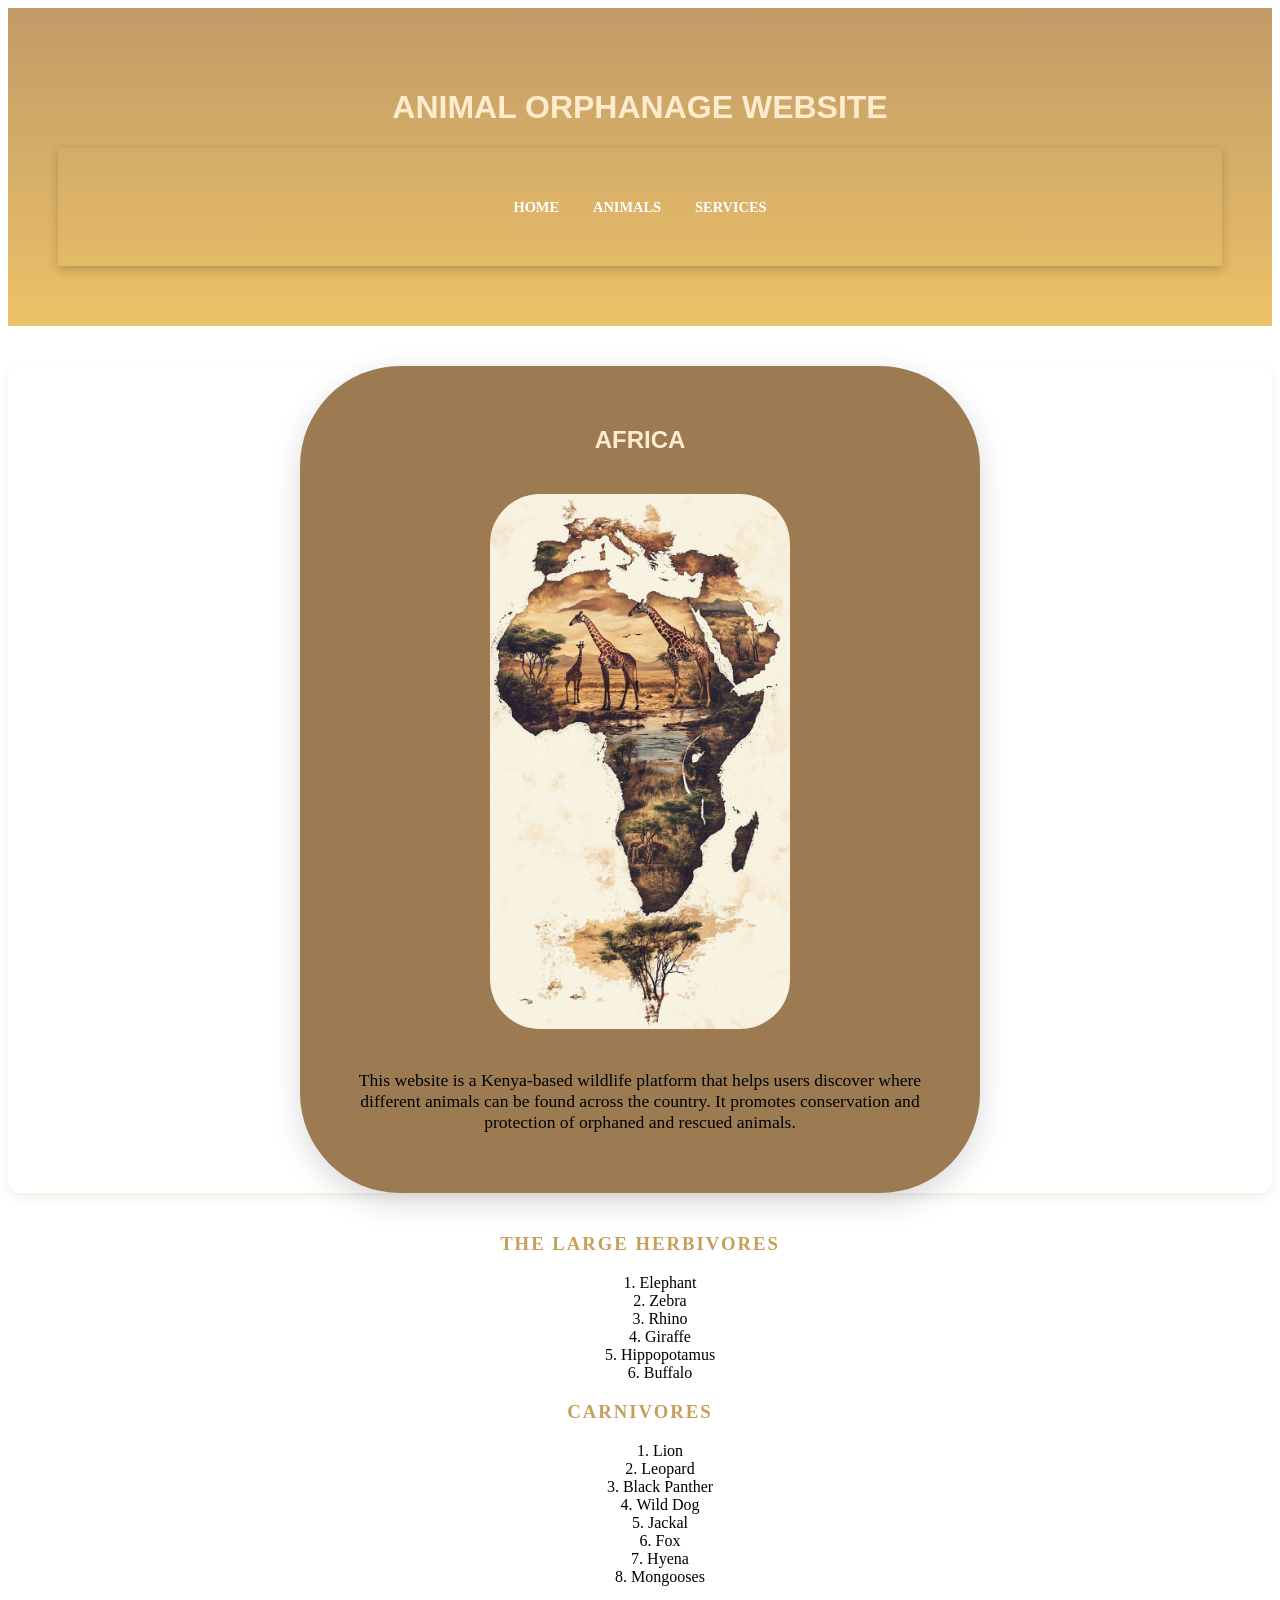
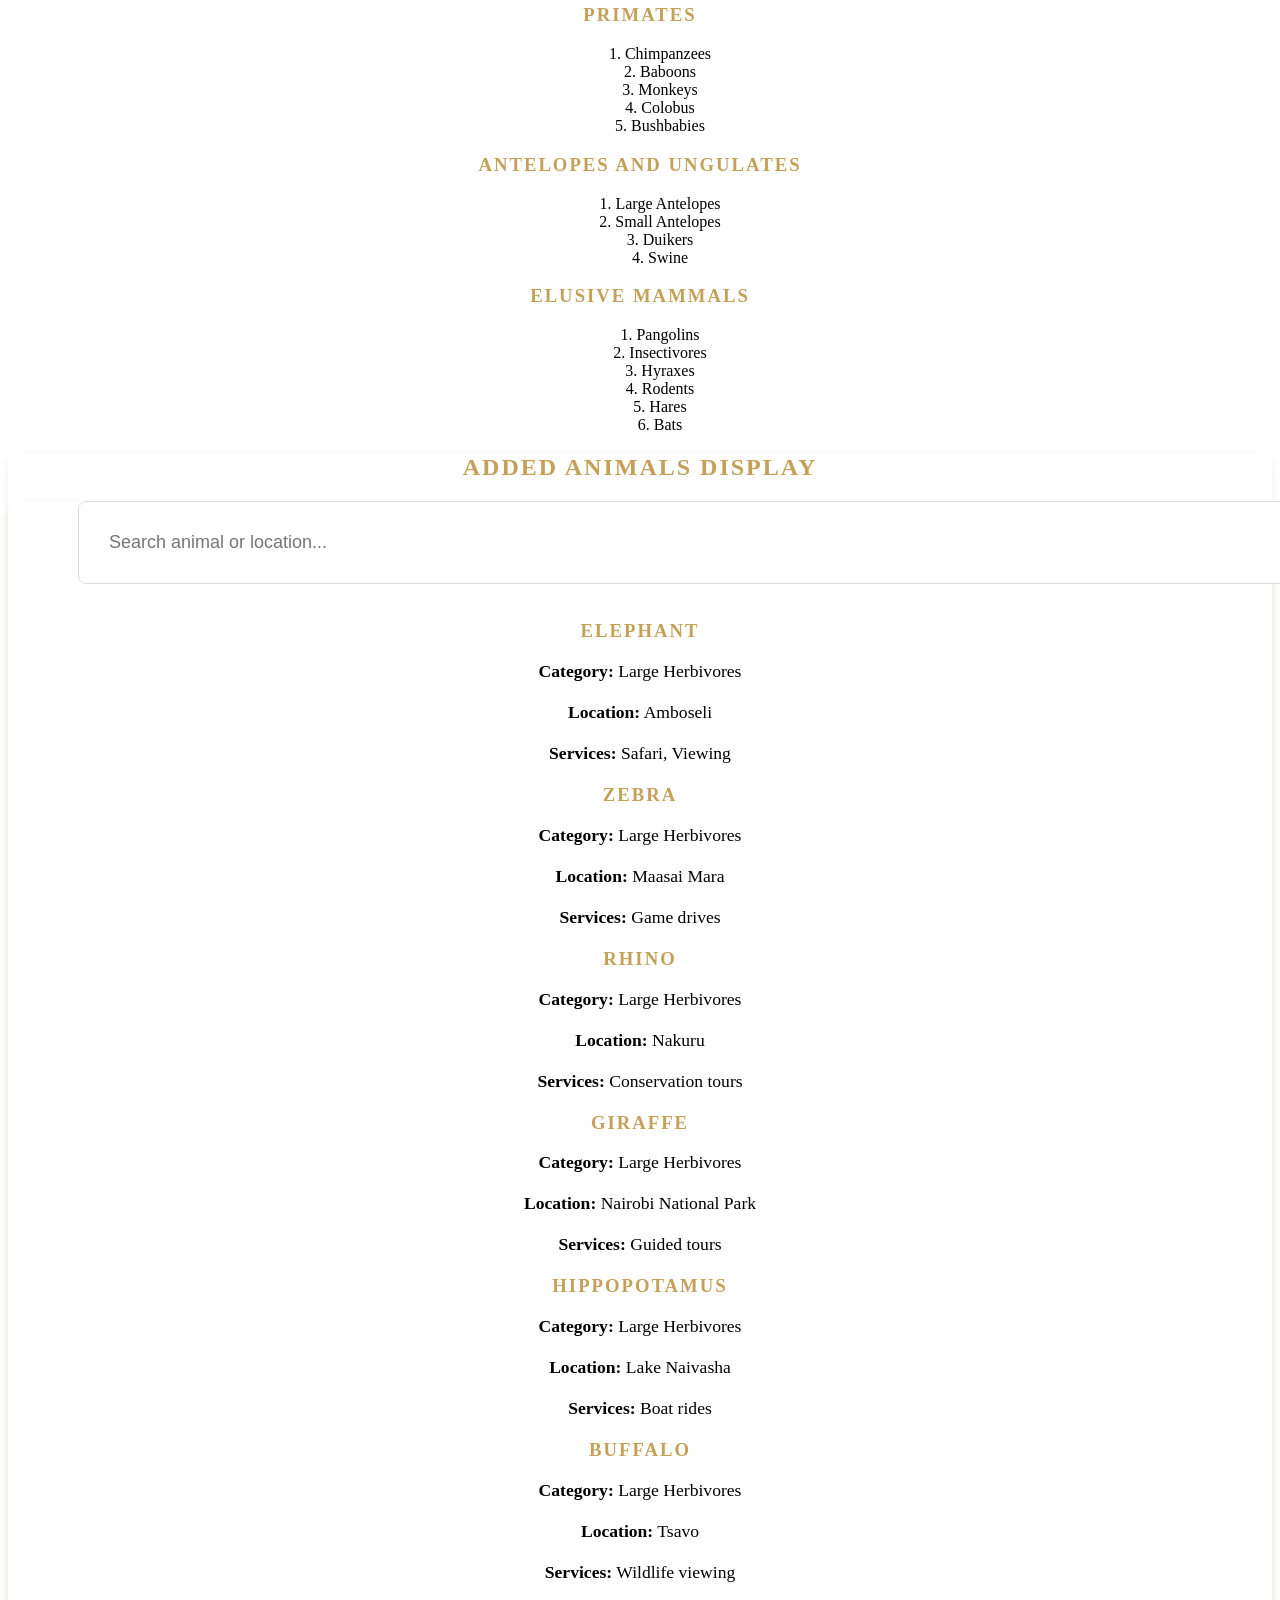
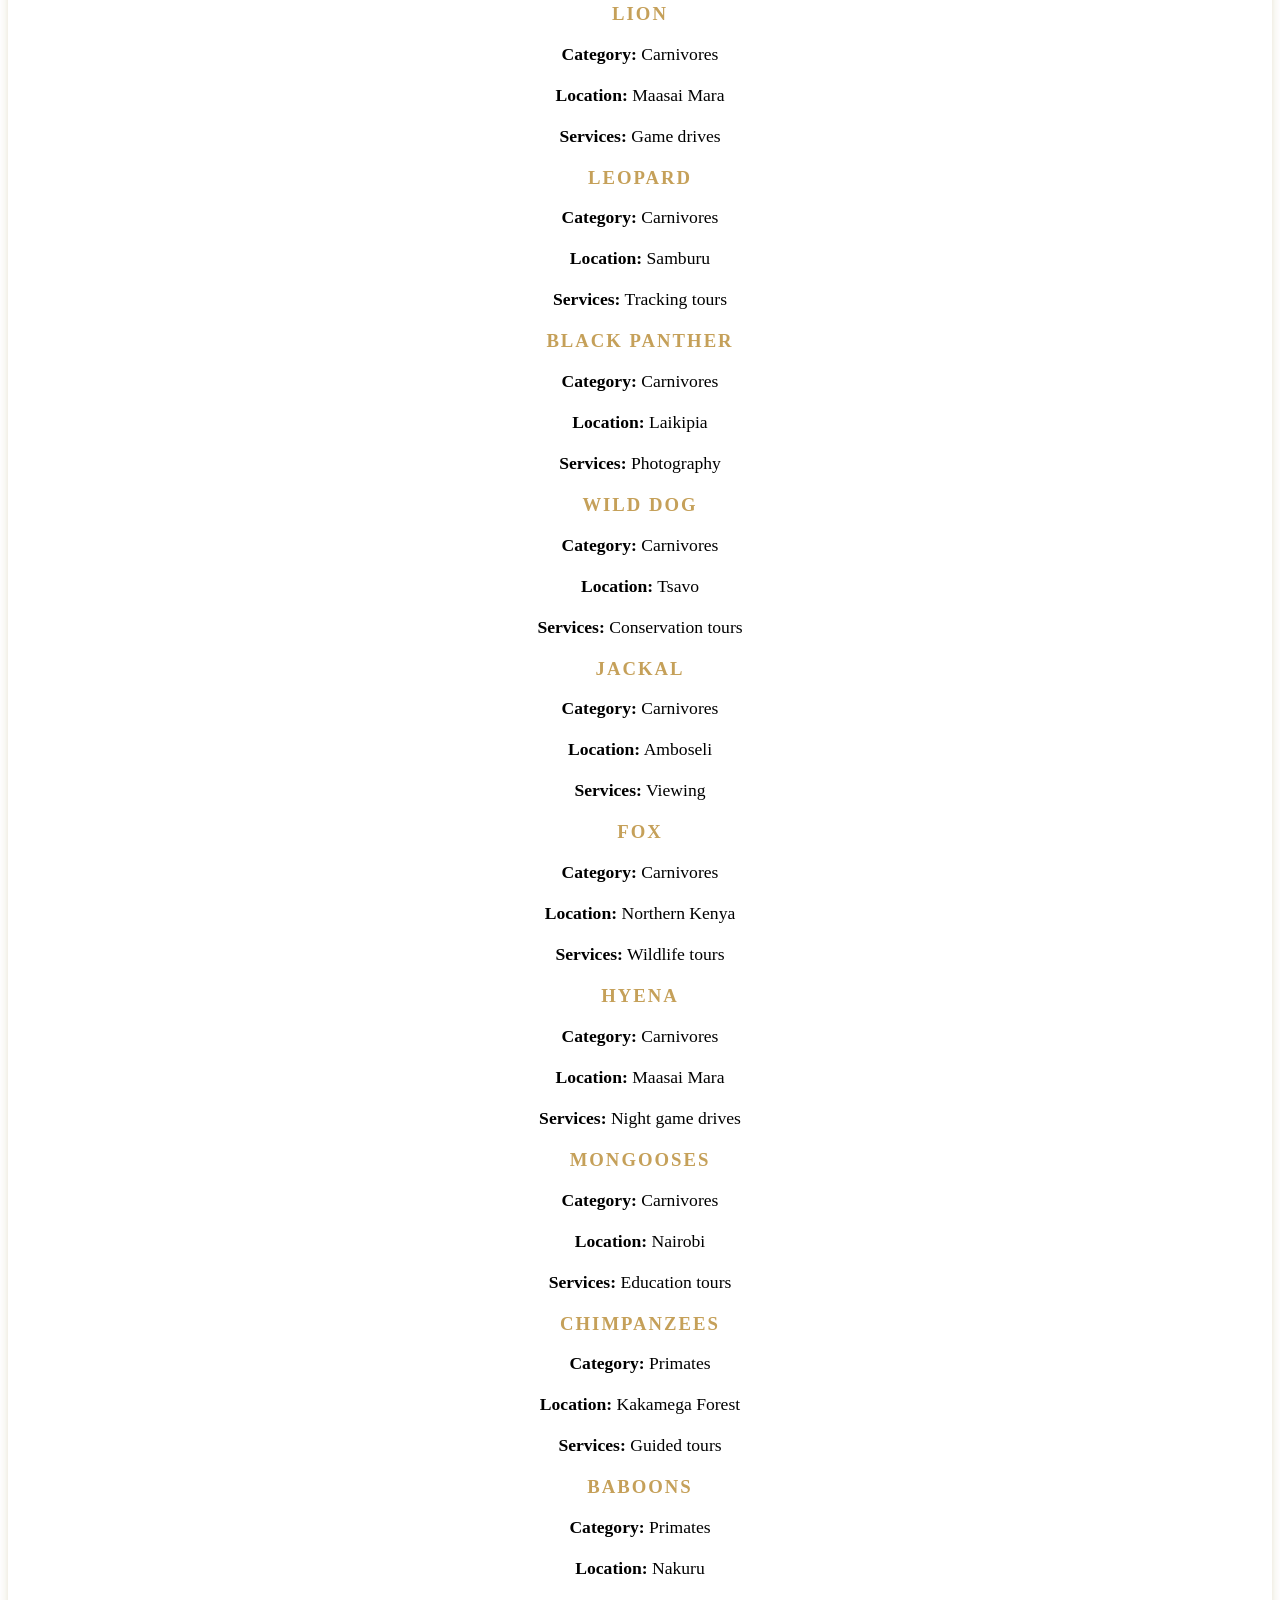
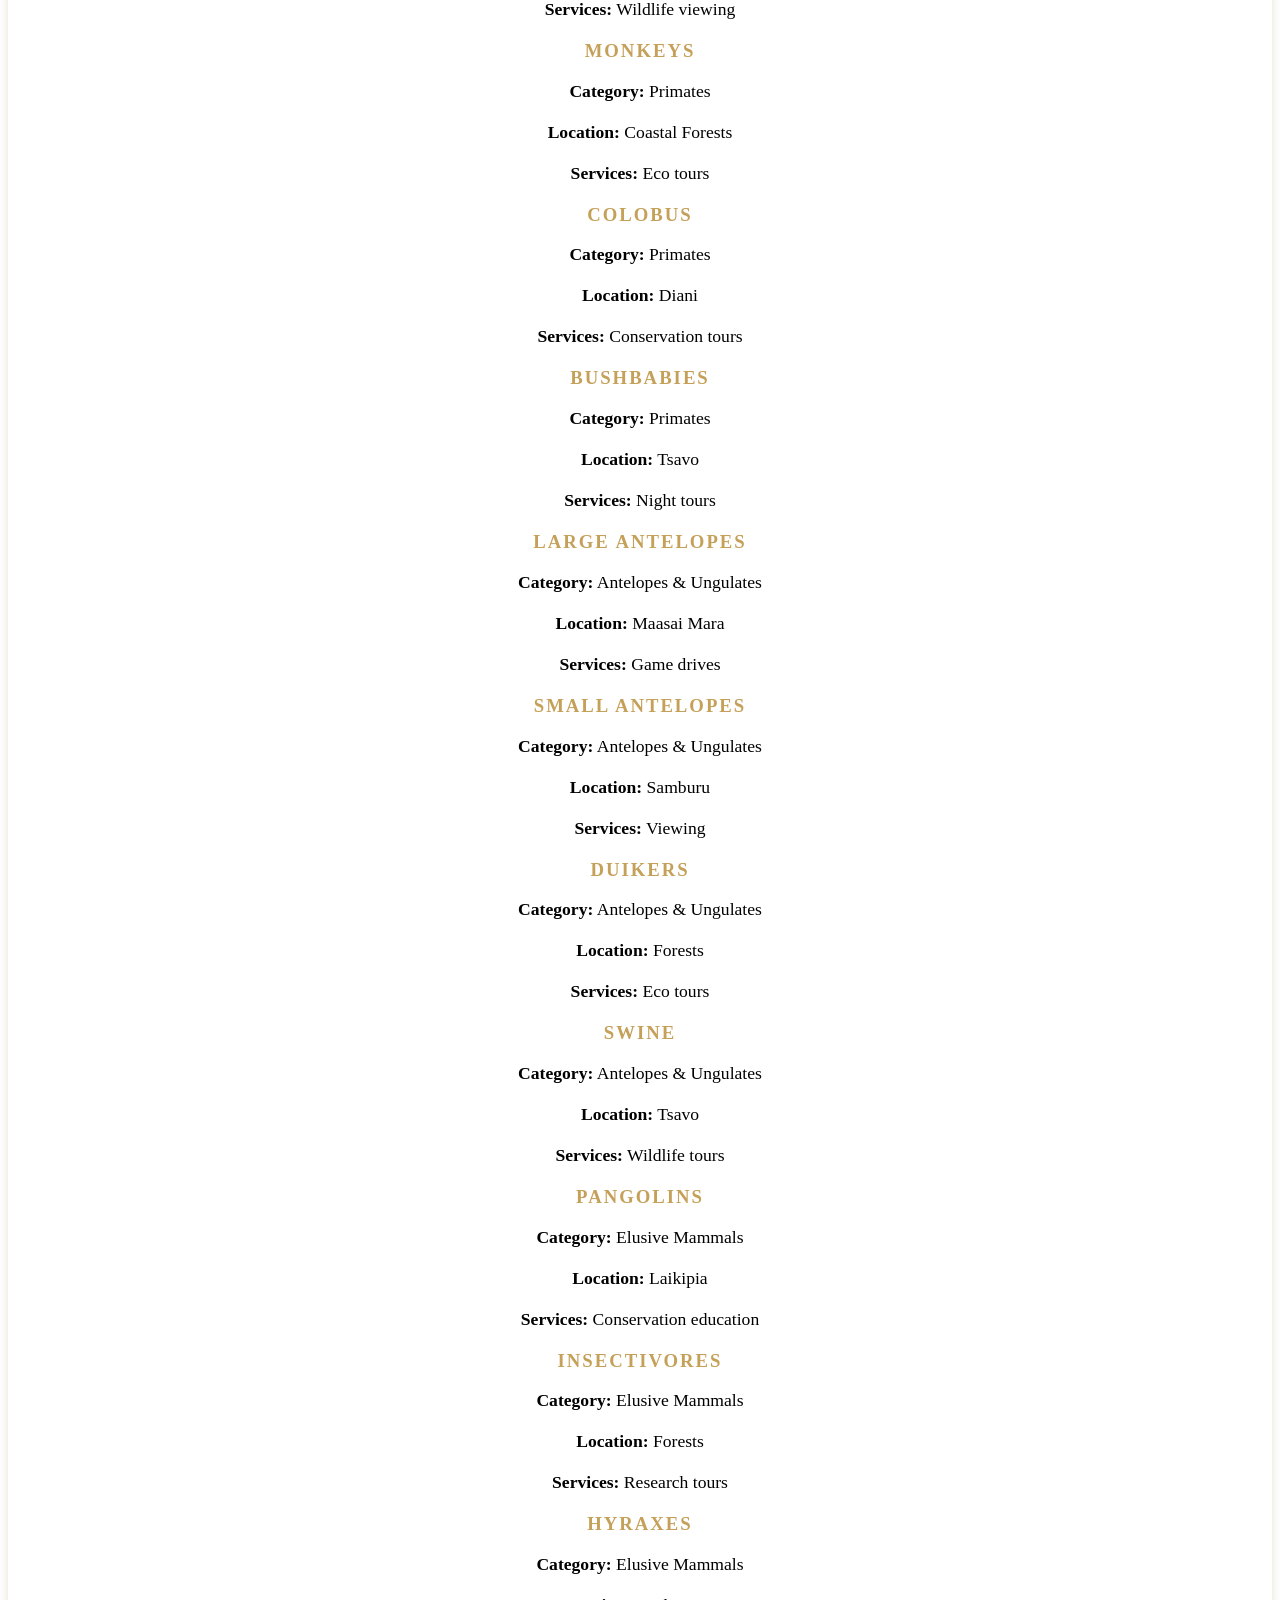
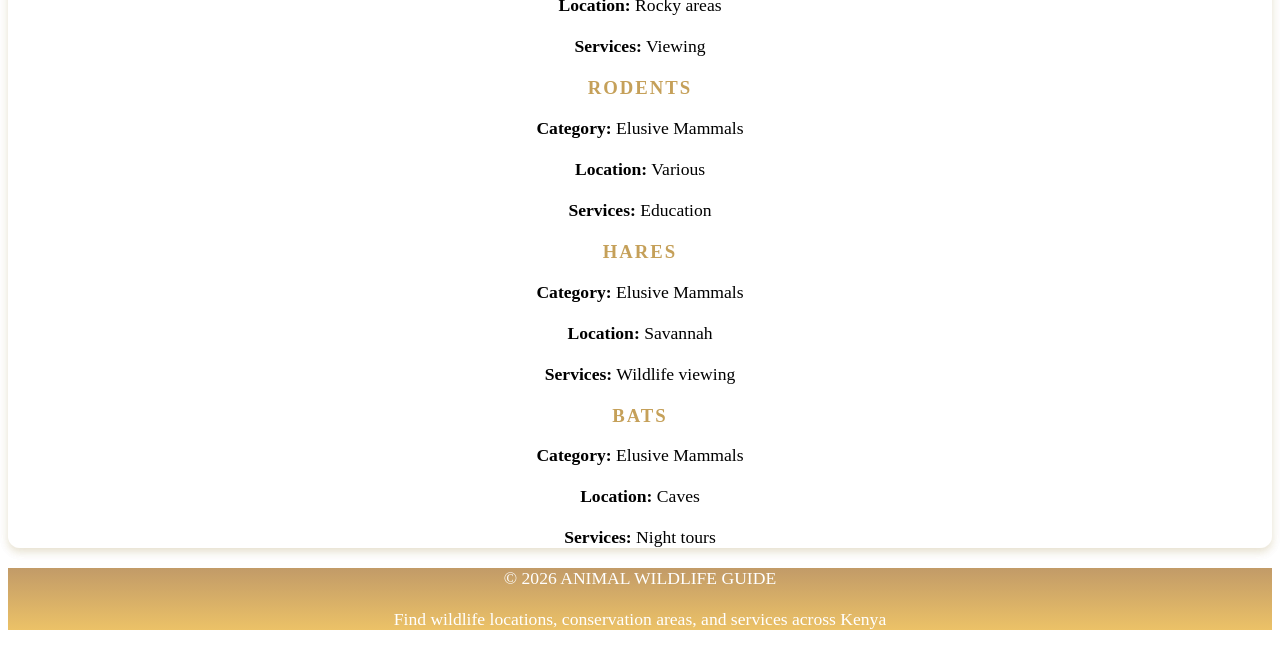
<file: index.html>
<!DOCTYPE html>
<html lang="en">

<head>
    <meta charset="UTF-8">
    <meta name="viewport" content="width=device-width, initial-scale=1.0">
    <title>ANIMAL WILDLIFE GUIDE</title>
    <link rel="stylesheet" href="./style.css" />
</head>

<body>
    <header>
        <h1>ANIMAL ORPHANAGE WEBSITE</h1>
        <nav class="nav">
            <a href="./index.html">HOME</a>
            <a href="./about.html">ANIMALS</a>
            <a href="./services.html">SERVICES</a>
        </nav>
    </header>

    <main>
        <section>
            <div class="box1">
                <h1>AFRICA</h1>
                <img class="box1-img" src="./profile2.jpg" alt="Wildlife image">

                <p>
                    This website is a Kenya-based wildlife platform that helps users discover where
                    different animals can be found across the country. It promotes conservation and
                    protection of orphaned and rescued animals.
                </p>
            </div>
        </section>

        <h3>THE LARGE HERBIVORES</h3>
        <ol class="ul">
            <li>Elephant</li>
            <li>Zebra</li>
            <li>Rhino</li>
            <li>Giraffe</li>
            <li>Hippopotamus</li>
            <li>Buffalo</li>
        </ol>

        <h3>CARNIVORES</h3>
        <ol class="ul">
            <li>Lion</li>
            <li>Leopard</li>
            <li>Black Panther</li>
            <li>Wild Dog</li>
            <li>Jackal</li>
            <li>Fox</li>
            <li>Hyena</li>
            <li>Mongooses</li>
        </ol>

        <h3>PRIMATES</h3>
        <ol class="ul">
            <li>Chimpanzees</li>
            <li>Baboons</li>
            <li>Monkeys</li>
            <li>Colobus</li>
            <li>Bushbabies</li>
        </ol>

        <h3>ANTELOPES AND UNGULATES</h3>
        <ol class="ul">
            <li>Large Antelopes</li>
            <li>Small Antelopes</li>
            <li>Duikers</li>
            <li>Swine</li>
        </ol>

        <h3>ELUSIVE MAMMALS</h3>
        <ol class="ul">
            <li>Pangolins</li>
            <li>Insectivores</li>
            <li>Hyraxes</li>
            <li>Rodents</li>
            <li>Hares</li>
            <li>Bats</li>
        </ol>
        </section>
        <section class="animal-list">
            <h2>ADDED ANIMALS DISPLAY</h2>
            <section class="search-box">
                <input type="text" id="search" placeholder="Search animal or location...">
                <div id="animalList"></div>
            </section>

    </main>
    <footer>
        <p>© 2026 ANIMAL WILDLIFE GUIDE</p>
        <p>Find wildlife locations, conservation areas, and services across Kenya</p>
    </footer>

    <script src="script.js"></script>
</body>

</html>
</file>
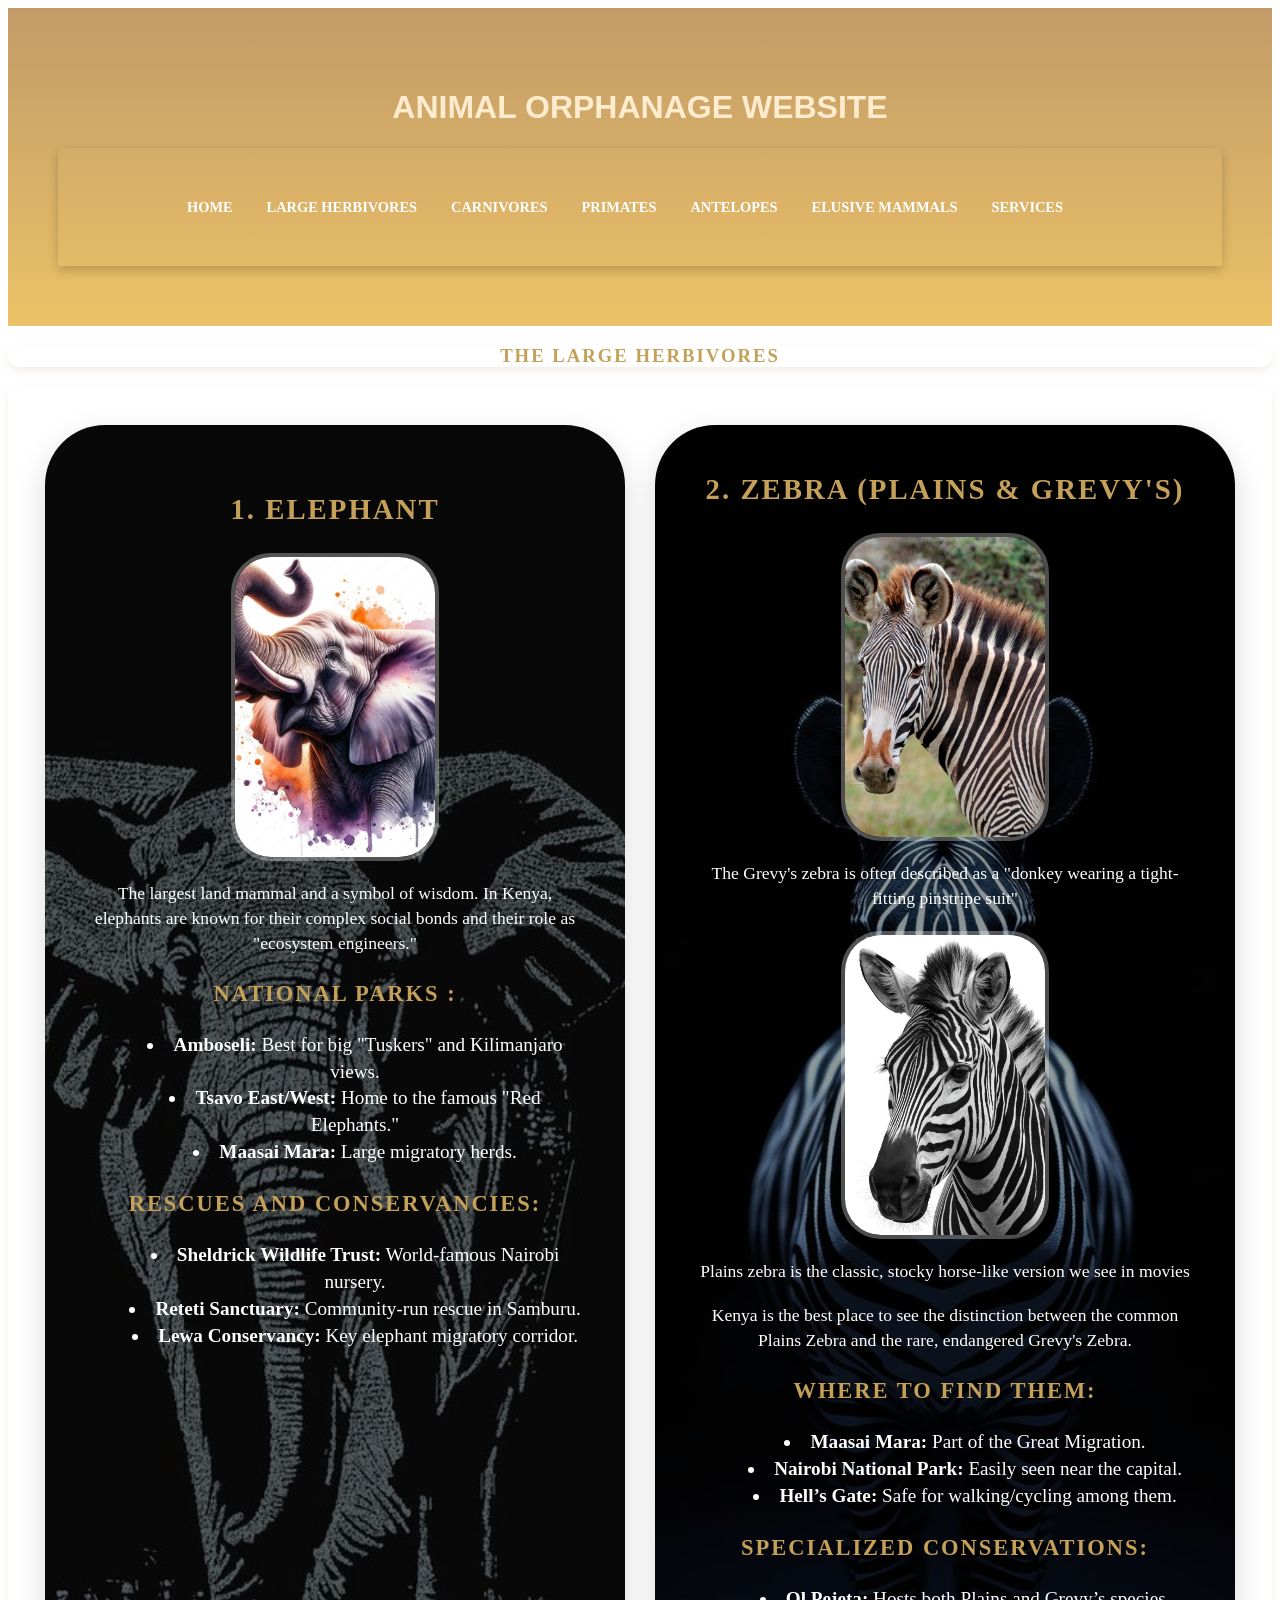
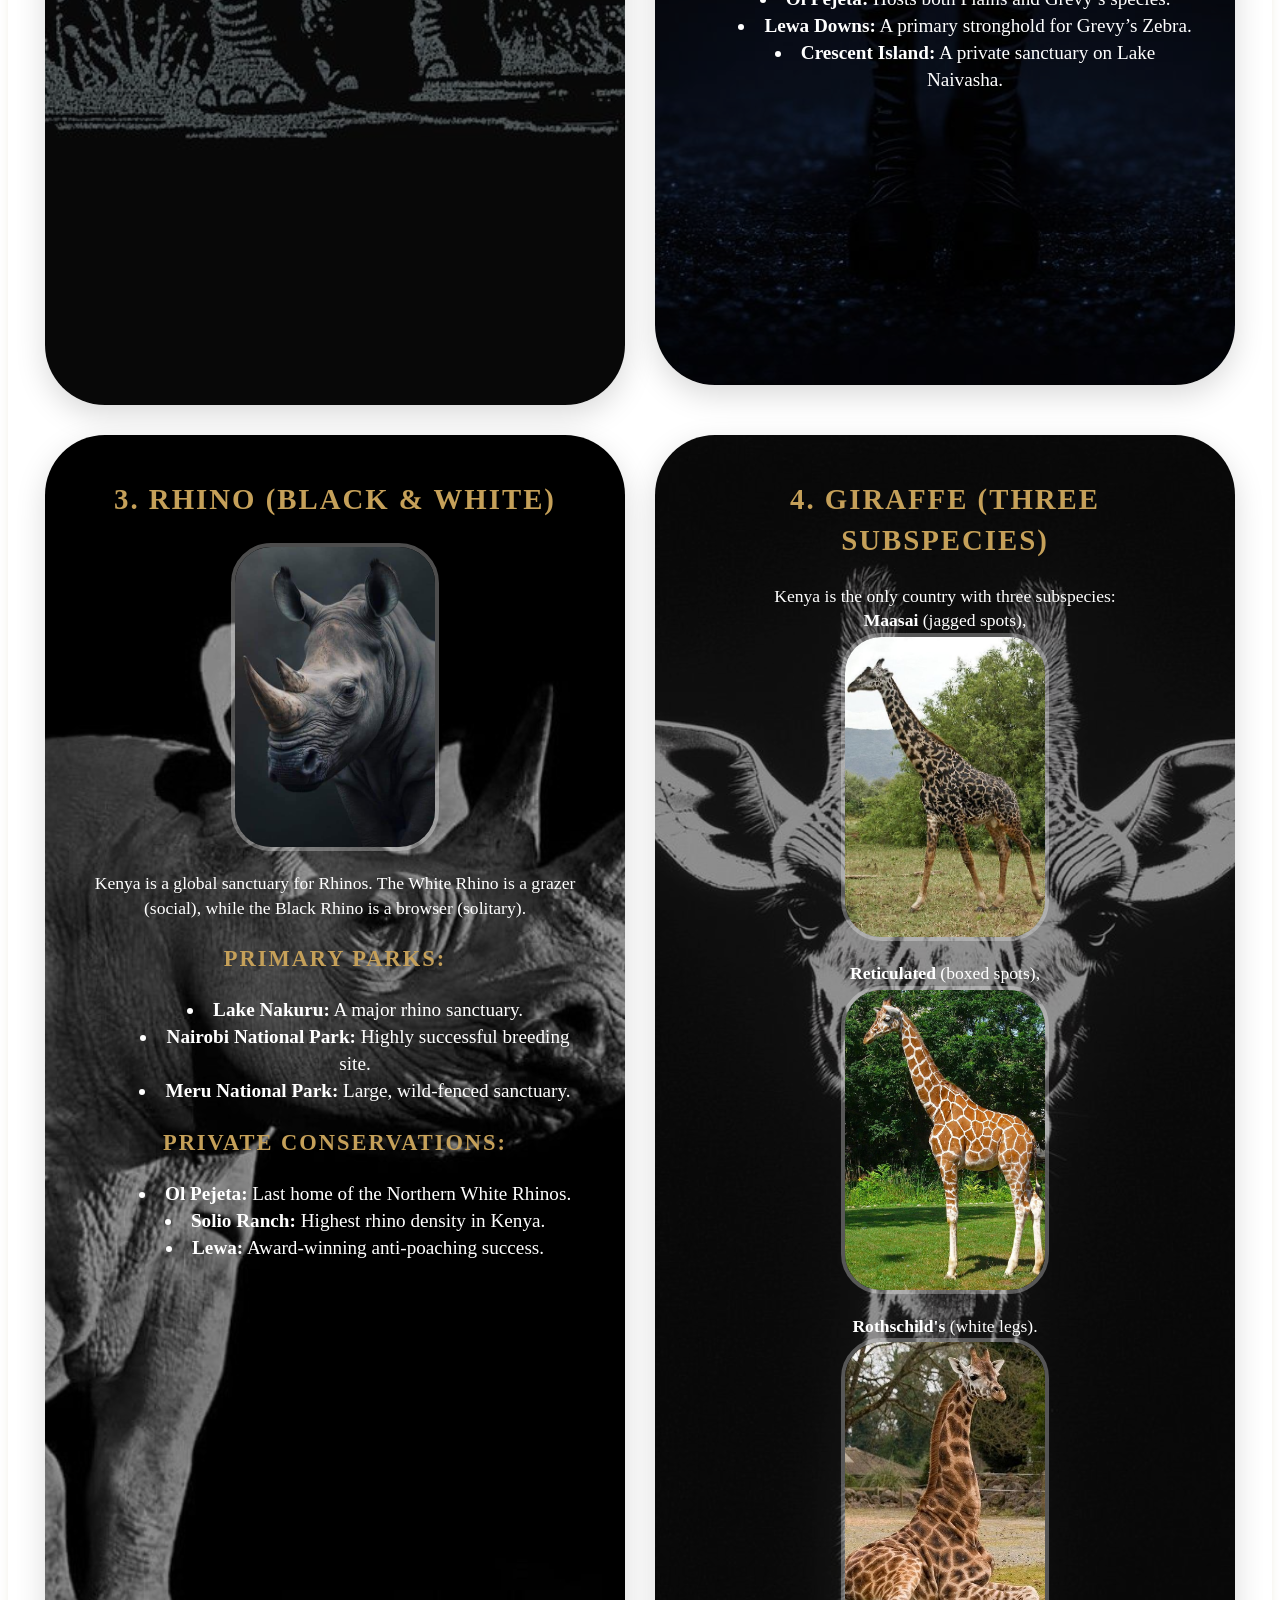
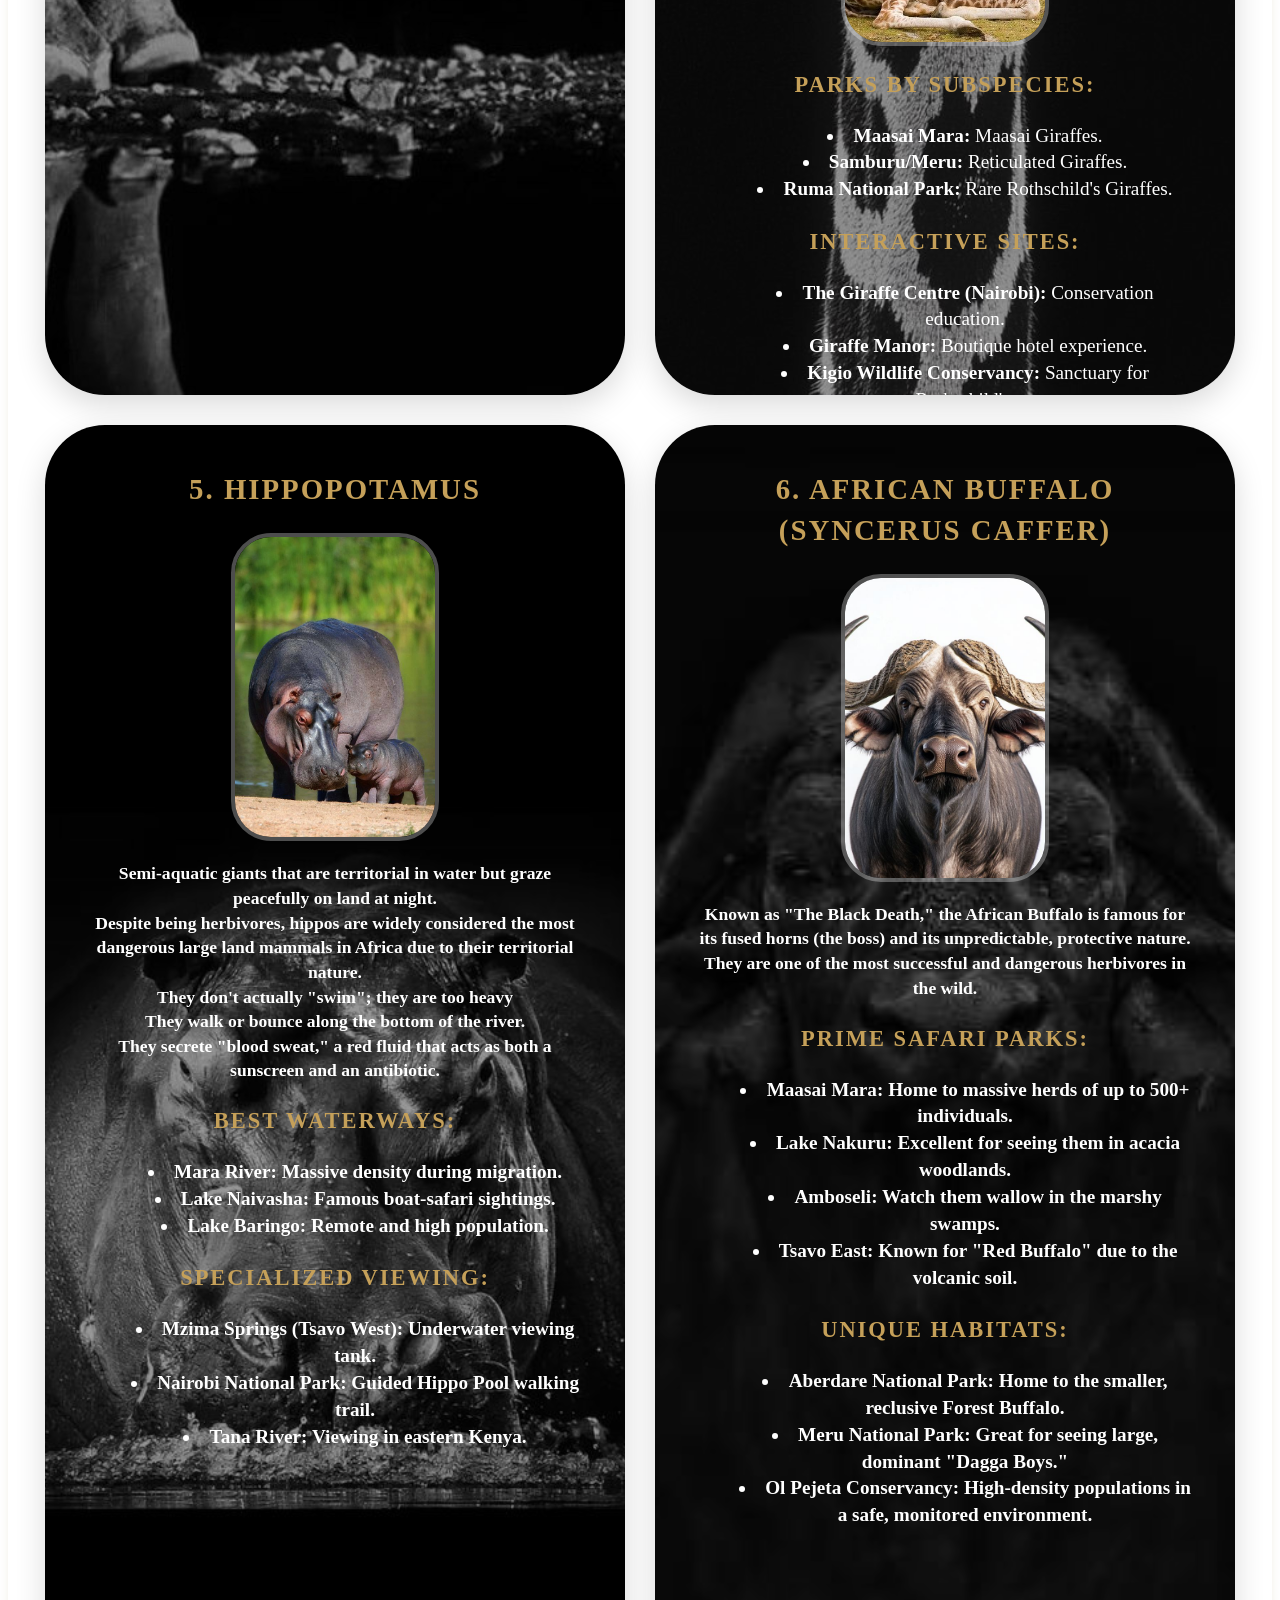
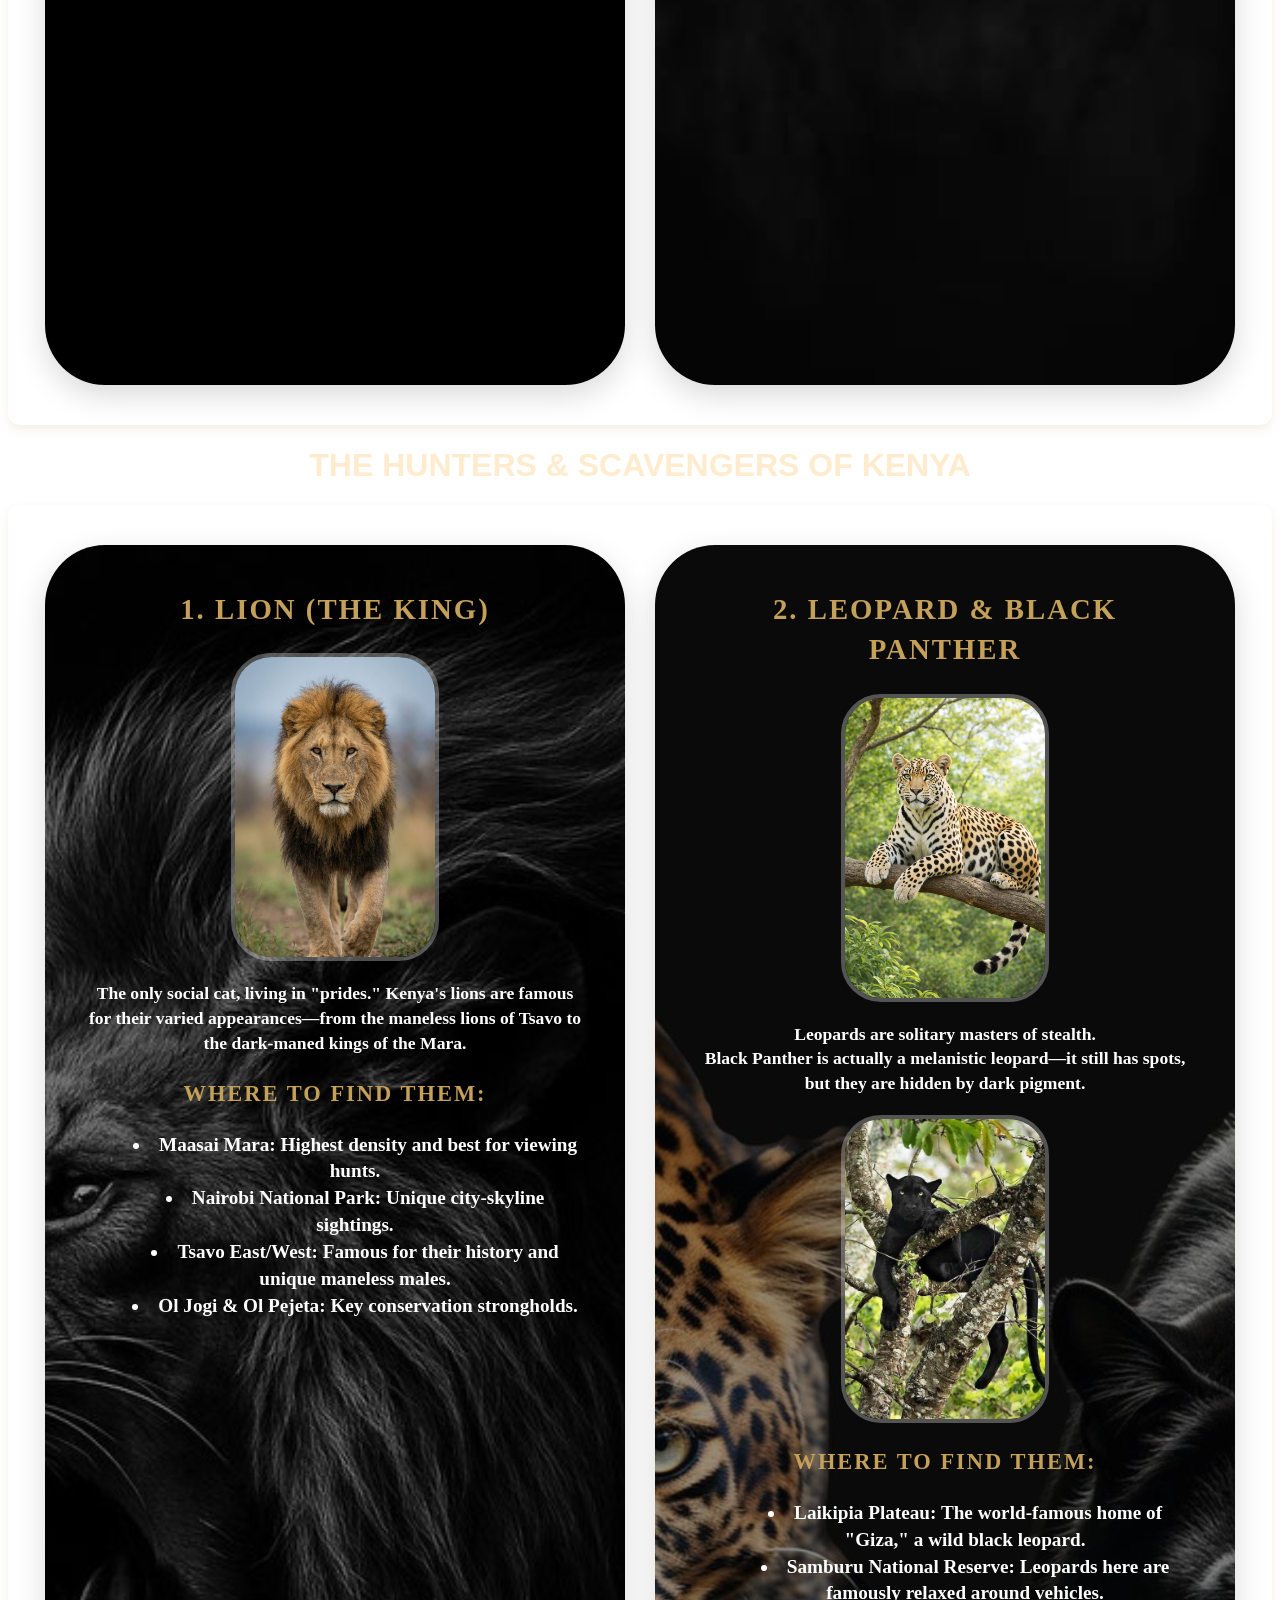
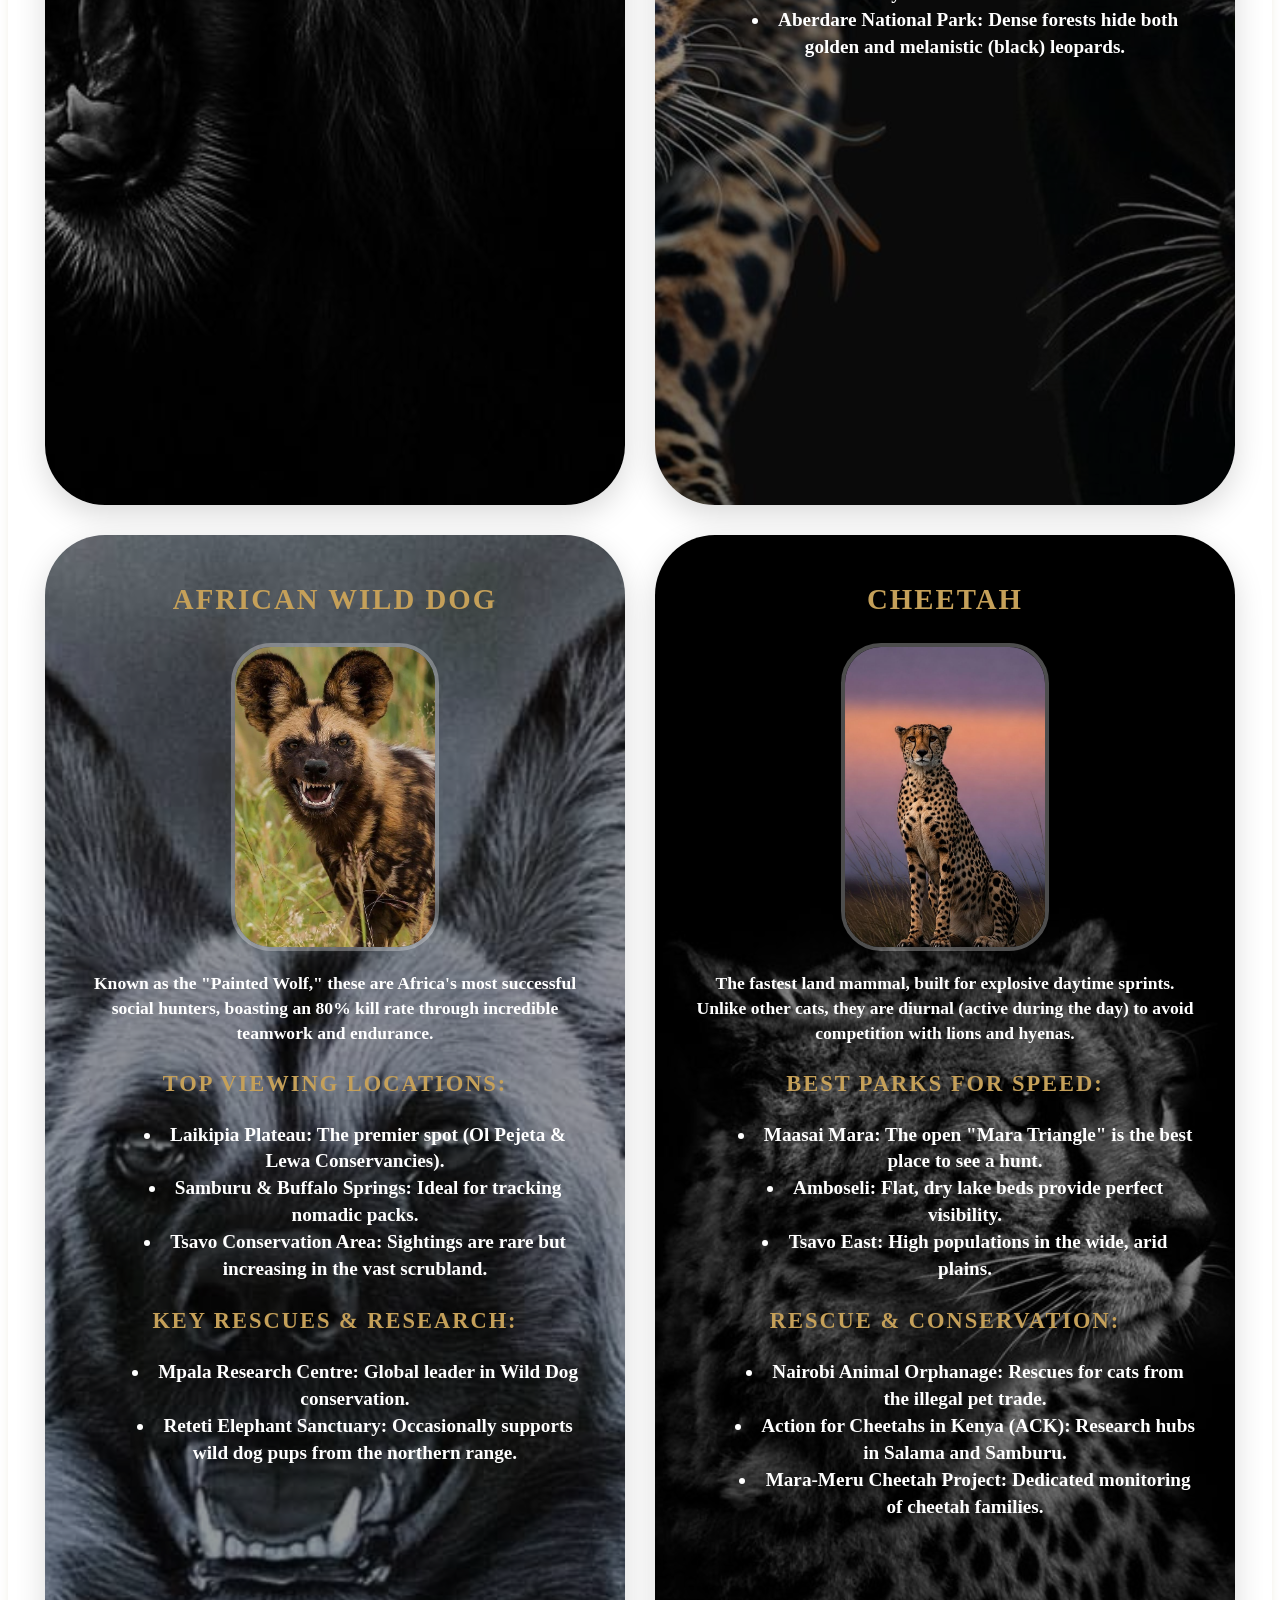
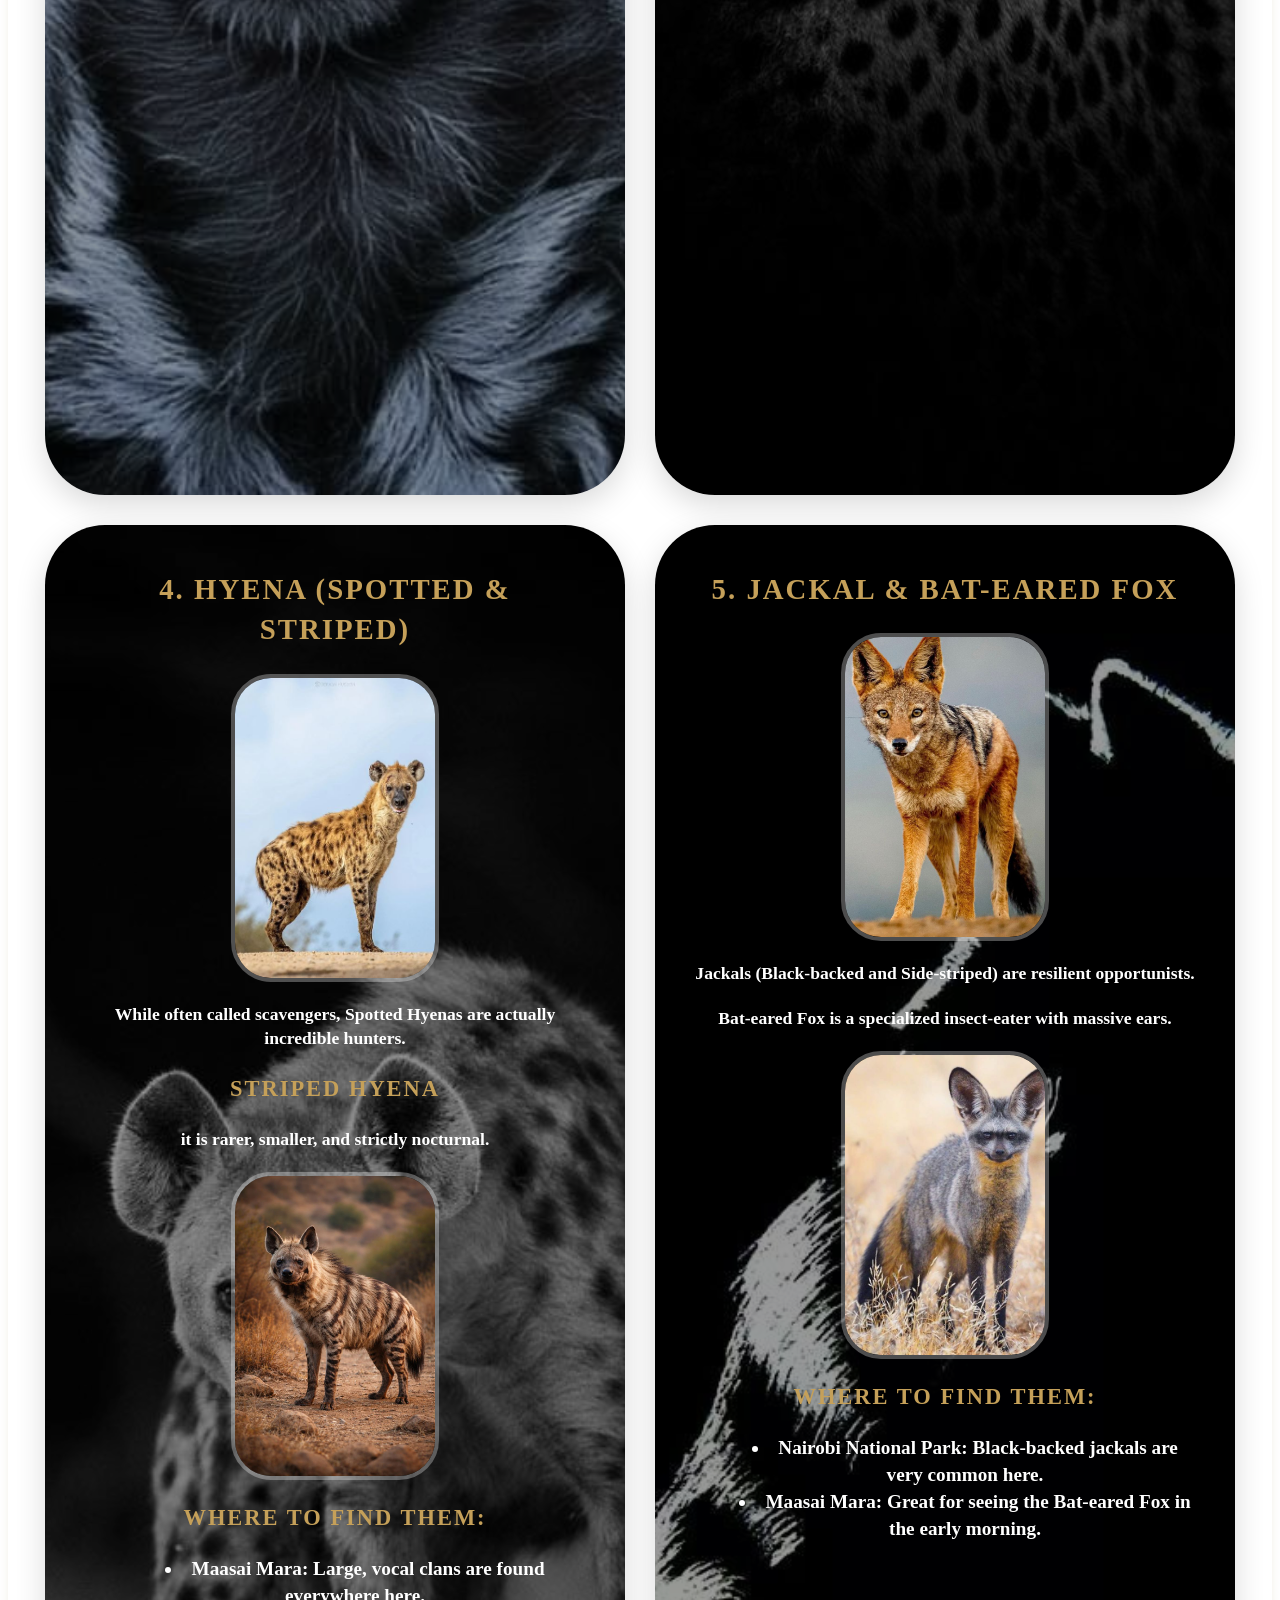
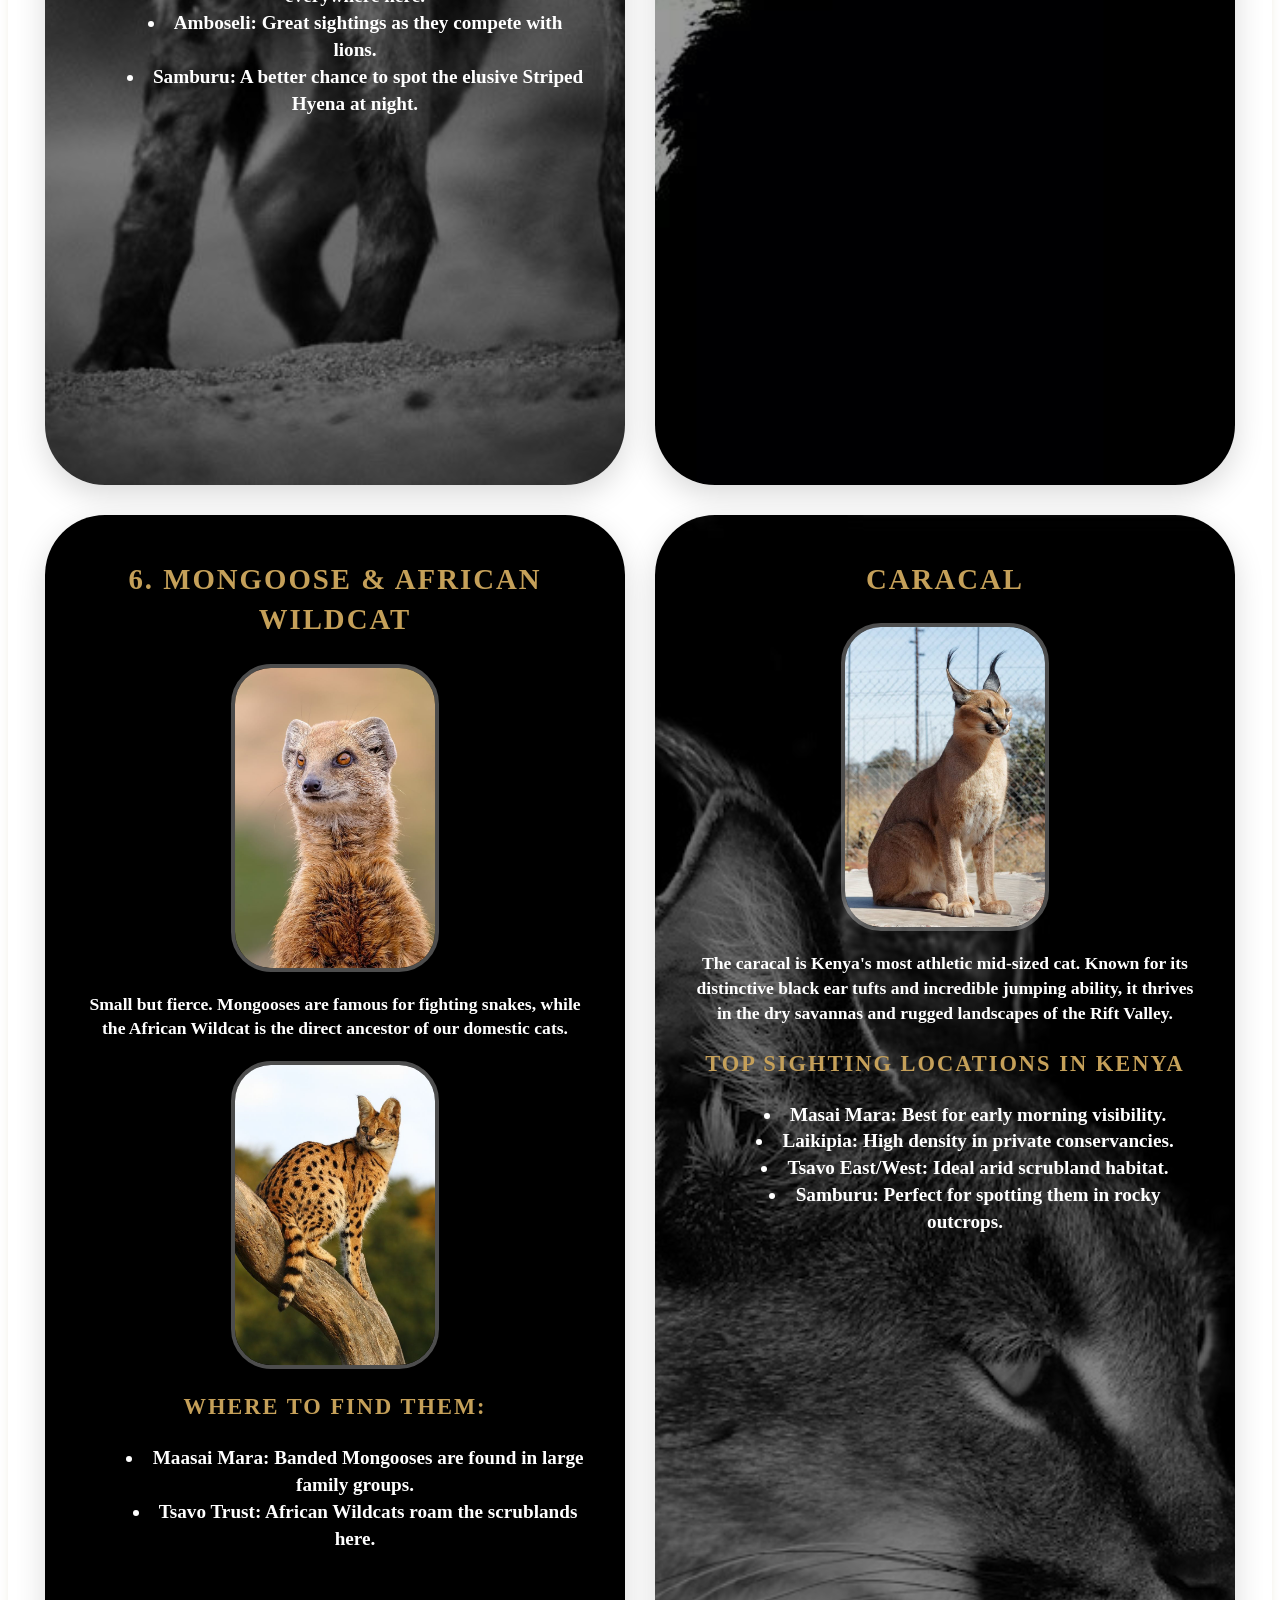
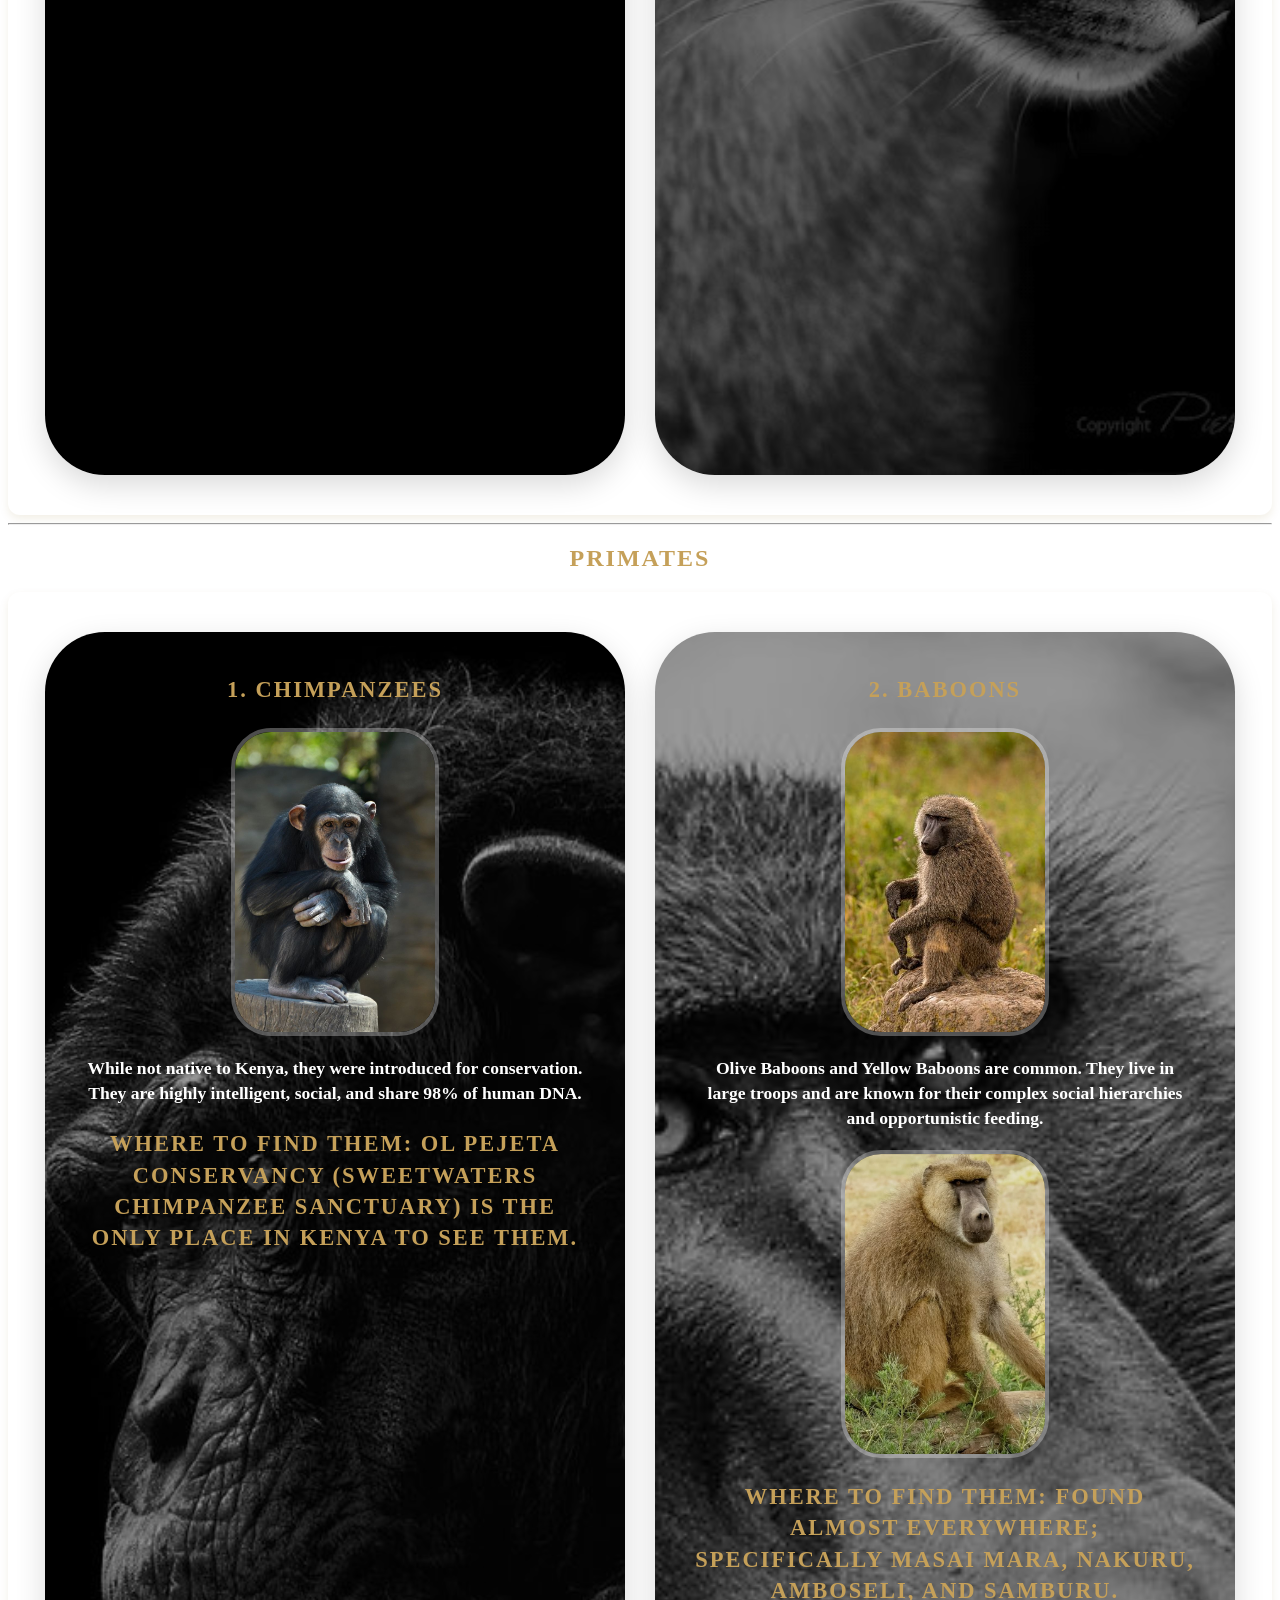
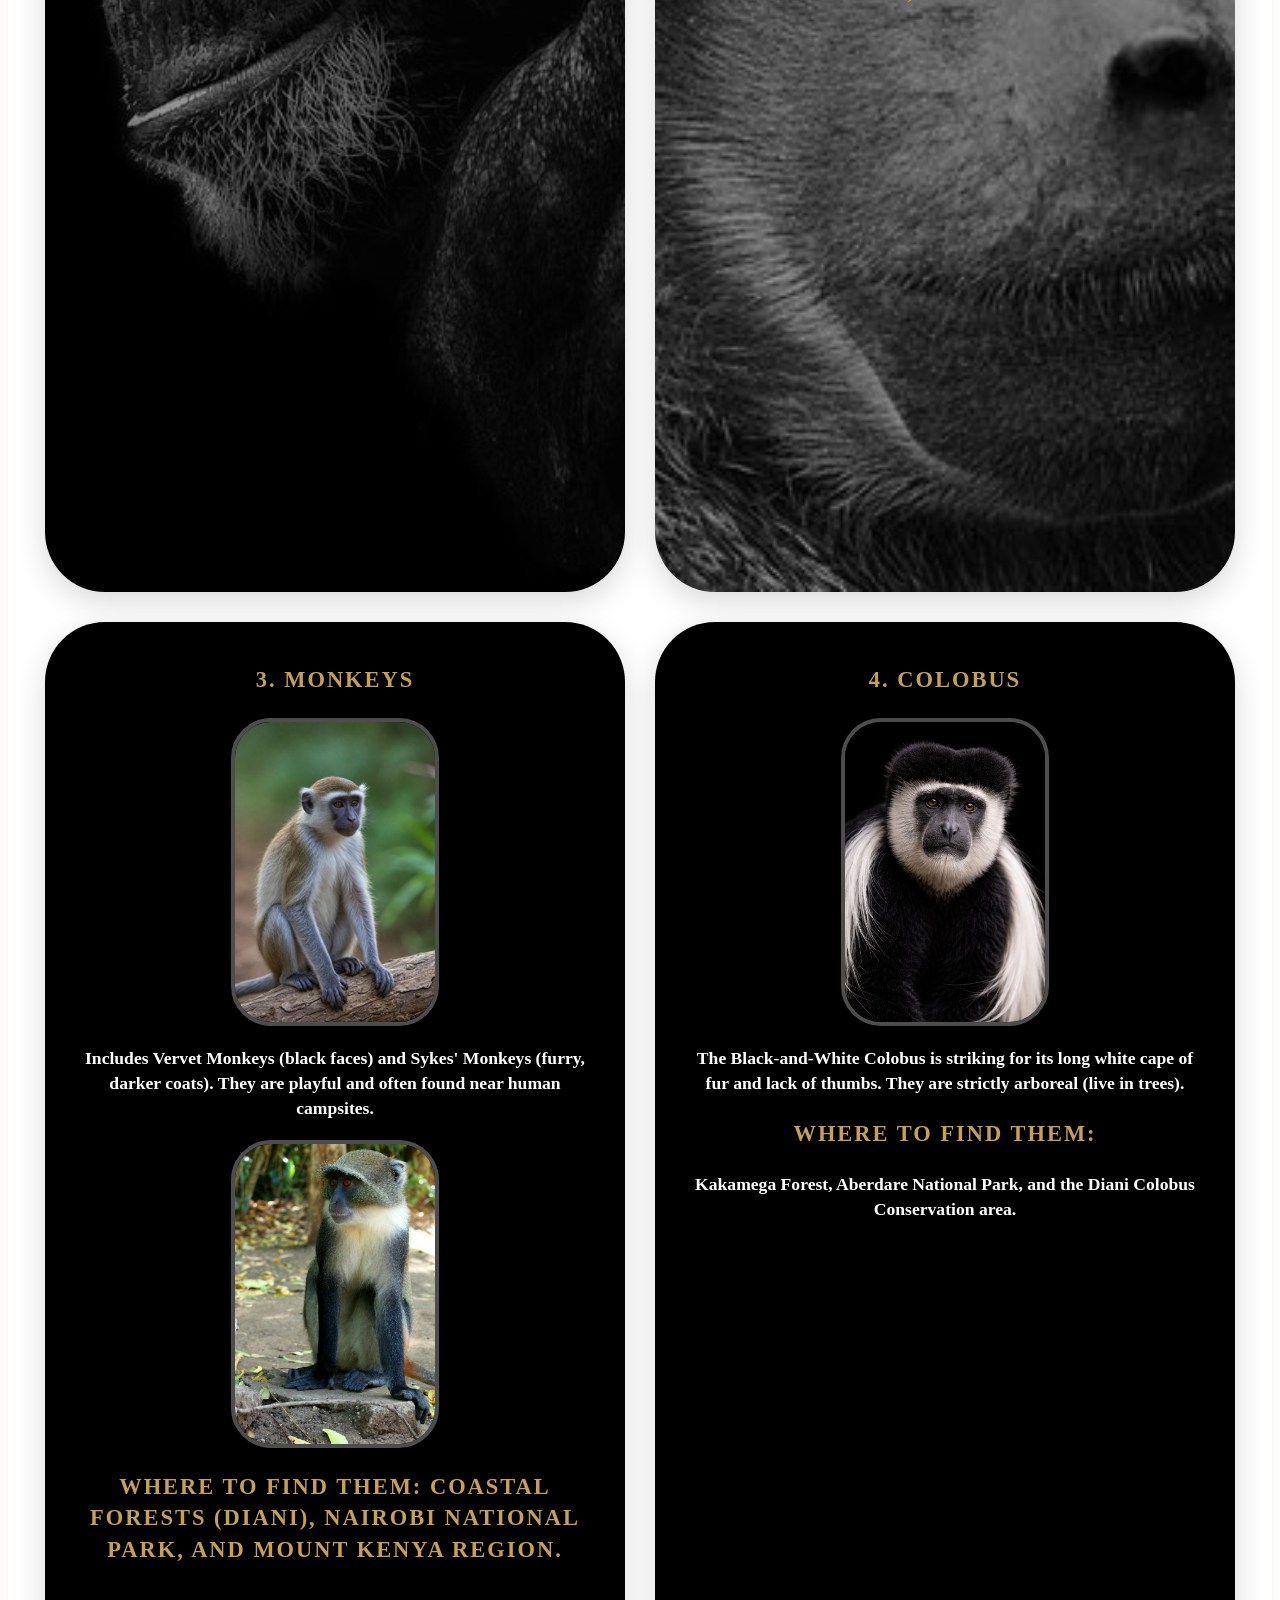
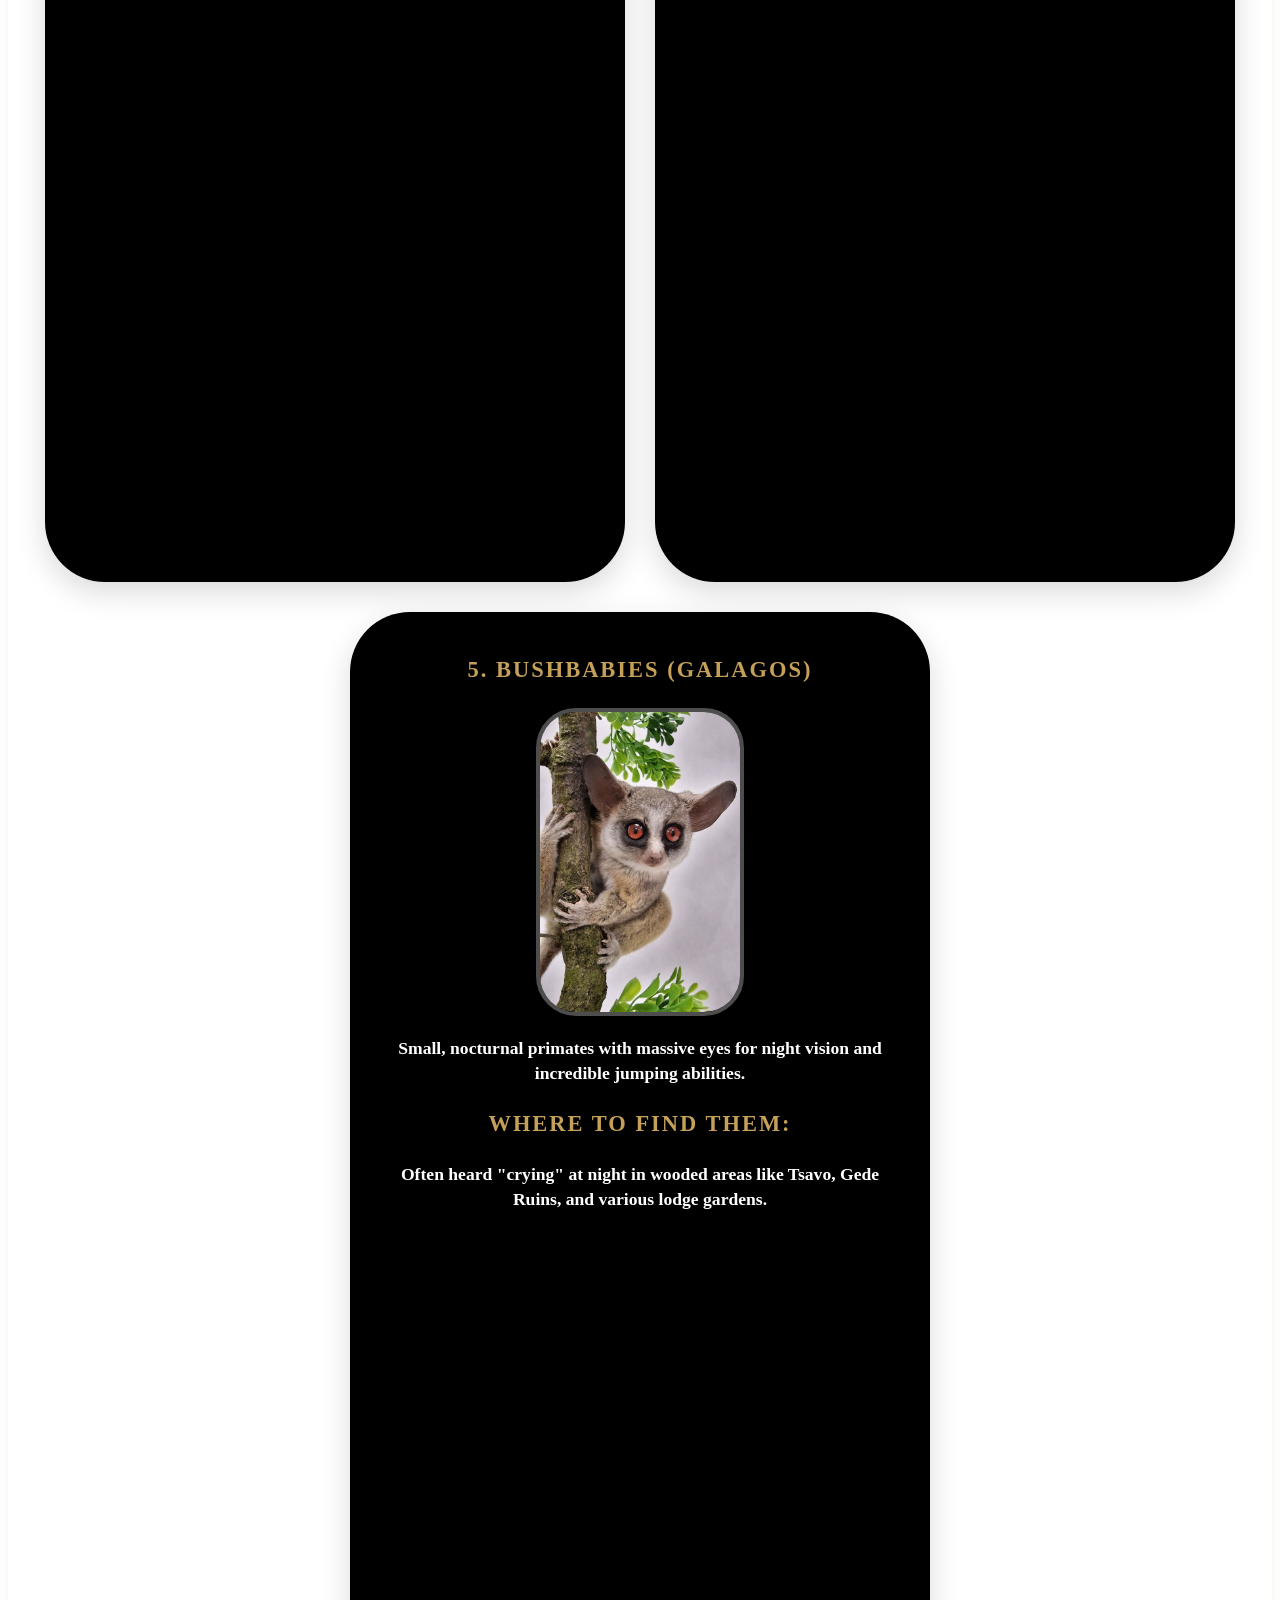
<file: about.html>
<!doctype html>
<html lang="en">

<head>
  <meta charset="UTF-8" />
  <meta name="viewport" content="width=device-width, initial-scale=1.0" />
  <title>ANIMAL WILDLIFE GUIDE</title>
  <link rel="stylesheet" href="./style.css" />
</head>

<body>
  <header>
    <h1>ANIMAL ORPHANAGE WEBSITE</h1>
    <nav class="nav">
      <a href="./index.html">HOME</a>
      <a href="#herbivore">LARGE HERBIVORES</a>
      <a href="#carnivores">CARNIVORES</a>
      <a href="#primates">PRIMATES</a>
      <a href=" #antelopes"> ANTELOPES</a>
      <a href="#elusive"> ELUSIVE MAMMALS</a>
      <a href="./services.html"> SERVICES</a>
      <a href=""></a>
    </nav>
  </header>
  <main>
    <section id="ABOUT">
      <div id="herbivore">
        <h3>THE LARGE HERBIVORES</h3>
      </div>
    </section>
    <section class="animals">
      <div class="elephant">
        <h2>1. Elephant</h2>
        <img src="./Majestic Elephant Clipart Bundle _ Watercolor Wildlife Art (Digital Download).jpg" alt="" />
        <p>
          The largest land mammal and a symbol of wisdom. In Kenya, elephants
          are known for their complex social bonds and their role as "ecosystem
          engineers."
        </p>

        <h3>NATIONAL PARKS :</h3>
        <ul class="ul">
          <li>
            <strong>Amboseli:</strong> Best for big "Tuskers" and Kilimanjaro
            views.
          </li>
          <li>
            <strong>Tsavo East/West:</strong> Home to the famous "Red
            Elephants."
          </li>
          <li><strong>Maasai Mara:</strong> Large migratory herds.</li>
        </ul>
        <h3>RESCUES AND CONSERVANCIES:</h3>
        <ul class="ul">
          <li>
            <strong>Sheldrick Wildlife Trust:</strong> World-famous Nairobi
            nursery.
          </li>
          <li>
            <strong>Reteti Sanctuary:</strong> Community-run rescue in Samburu.
          </li>
          <li>
            <strong>Lewa Conservancy:</strong> Key elephant migratory corridor.
          </li>
        </ul>
      </div>

      <section class="zebra">
        <h2>2. Zebra (Plains & Grevy's)</h2>
        <img src="./A Grevy Zebra.jpg" alt="" />
        <p>
          The Grevy's zebra is often described as a "donkey wearing a
          tight-fitting pinstripe suit"
        </p>
        <img src="./Zebra Eye Wall Art, Close Up Animal Photography Print_ Modern Nursery Decor.jpg" alt="" />
        <p>
          Plains zebra is the classic, stocky horse-like version we see in
          movies
        </p>
        <p>
          Kenya is the best place to see the distinction between the common
          Plains Zebra and the rare, endangered Grevy's Zebra.
        </p>

        <div>
          <div>
            <h3>WHERE TO FIND THEM:</h3>
            <ul class="ul">
              <li>
                <strong>Maasai Mara:</strong> Part of the Great Migration.
              </li>
              <li>
                <strong>Nairobi National Park:</strong> Easily seen near the
                capital.
              </li>
              <li>
                <strong>Hell’s Gate:</strong> Safe for walking/cycling among
                them.
              </li>
            </ul>
          </div>
          <div>
            <h3>SPECIALIZED CONSERVATIONS:</h3>
            <ul class="ul">
              <li>
                <strong>Ol Pejeta:</strong> Hosts both Plains and Grevy’s
                species.
              </li>
              <li>
                <strong>Lewa Downs:</strong> A primary stronghold for Grevy’s
                Zebra.
              </li>
              <li>
                <strong>Crescent Island:</strong> A private sanctuary on Lake
                Naivasha.
              </li>
            </ul>
          </div>
        </div>
      </section>

      <section class="rhino">
        <h2>3. Rhino (Black & White)</h2>
        <img src="./download (6).jpg" alt="" />
        <p>
          Kenya is a global sanctuary for Rhinos. The White Rhino is a grazer
          (social), while the Black Rhino is a browser (solitary).
        </p>
        <div>
          <div>
            <h3>PRIMARY PARKS:</h3>
            <ul class="ul">
              <li><strong>Lake Nakuru:</strong> A major rhino sanctuary.</li>
              <li>
                <strong>Nairobi National Park:</strong> Highly successful
                breeding site.
              </li>
              <li>
                <strong>Meru National Park:</strong> Large, wild-fenced
                sanctuary.
              </li>
            </ul>
          </div>
          <div>
            <h3>PRIVATE CONSERVATIONS:</h3>
            <ul class="ul">
              <li>
                <strong>Ol Pejeta:</strong> Last home of the Northern White
                Rhinos.
              </li>
              <li>
                <strong>Solio Ranch:</strong> Highest rhino density in Kenya.
              </li>
              <li>
                <strong>Lewa:</strong> Award-winning anti-poaching success.
              </li>
            </ul>
          </div>
        </div>
      </section>

      <section class="giraffe">
        <h2>4. Giraffe (Three Subspecies)</h2>
        <p>
          Kenya is the only country with three subspecies: <br />
          <strong>Maasai</strong> (jagged spots),
          <img src="./Maasai Giraffe - Tanzania.jpg" alt="" />
          <strong>Reticulated</strong> (boxed spots),
          <img src="./Reticulated Giraffe.jpg" alt="" />
          <strong>Rothschild's</strong> (white legs).
          <img src="./download (8).jpg" alt="" />
        </p>
        <div>
          <div>
            <h3>Parks by Subspecies:</h3>
            <ul class="ul">
              <li><strong>Maasai Mara:</strong> Maasai Giraffes.</li>
              <li><strong>Samburu/Meru:</strong> Reticulated Giraffes.</li>
              <li>
                <strong>Ruma National Park:</strong> Rare Rothschild's Giraffes.
              </li>
            </ul>
          </div>
          <div>
            <h3>Interactive Sites:</h3>
            <ul class="ul">
              <li>
                <strong>The Giraffe Centre (Nairobi):</strong> Conservation
                education.
              </li>
              <li>
                <strong>Giraffe Manor:</strong> Boutique hotel experience.
              </li>
              <li>
                <strong>Kigio Wildlife Conservancy:</strong> Sanctuary for
                Rothschild's.
              </li>
            </ul>
          </div>
        </div>
      </section>

      <section class="hippo">
        <h2>5. Hippopotamus</h2>
        <img src="./download (12).jpg" alt="" />

        <p>
          Semi-aquatic giants that are territorial in water but graze peacefully
          on land at night.<br />
          Despite being herbivores, hippos are widely considered the most
          dangerous large land mammals in Africa due to their territorial
          nature. <br />
          They don't actually "swim"; they are too heavy<br />
          They walk or bounce along the bottom of the river. <br />
          They secrete "blood sweat," a red fluid that acts as both a sunscreen
          and an antibiotic. <br />
        </p>
        <div>
          <div>
            <h3>Best Waterways:</h3>
            <ul class="ul">
              <li>
                <strong>Mara River:</strong> Massive density during migration.
              </li>
              <li>
                <strong>Lake Naivasha:</strong> Famous boat-safari sightings.
              </li>
              <li>
                <strong>Lake Baringo:</strong> Remote and high population.
              </li>
            </ul>
          </div>
          <div>
            <h3>Specialized Viewing:</h3>
            <ul class="ul">
              <li>
                <strong>Mzima Springs (Tsavo West):</strong> Underwater viewing
                tank.
              </li>
              <li>
                <strong>Nairobi National Park:</strong> Guided Hippo Pool
                walking trail.
              </li>
              <li><strong>Tana River:</strong> Viewing in eastern Kenya.</li>
            </ul>
          </div>
        </div>
      </section>
      <section class="buffalo">
        <h2>6. African Buffalo (Syncerus caffer)</h2>
        <img src="./Highland cow 1.jpg" alt="" />
        <p>
          Known as "The Black Death," the African Buffalo is famous for its
          fused horns (the boss) and its unpredictable, protective nature. They
          are one of the most successful and dangerous herbivores in the wild.
        </p>

        <div>
          <div>
            <h3>Prime Safari Parks:</h3>
            <ul class="ul">
              <li>
                <strong>Maasai Mara:</strong> Home to massive herds of up to
                500+ individuals.
              </li>
              <li>
                <strong>Lake Nakuru:</strong> Excellent for seeing them in
                acacia woodlands.
              </li>
              <li>
                <strong>Amboseli:</strong> Watch them wallow in the marshy
                swamps.
              </li>
              <li>
                <strong>Tsavo East:</strong> Known for "Red Buffalo" due to the
                volcanic soil.
              </li>
            </ul>
          </div>
          <div>
            <h3>Unique Habitats:</h3>
            <ul class="ul">
              <li>
                <strong>Aberdare National Park:</strong> Home to the smaller,
                reclusive Forest Buffalo.
              </li>
              <li>
                <strong>Meru National Park:</strong> Great for seeing large,
                dominant "Dagga Boys."
              </li>
              <li>
                <strong>Ol Pejeta Conservancy:</strong> High-density populations
                in a safe, monitored environment.
              </li>
            </ul>
          </div>
        </div>
      </section>
    </section>

    <div>
      <h1>THE HUNTERS & SCAVENGERS OF KENYA</h1>
    </div>

    <section id="carnivores">
      <div class="lion">
        <h2>1. Lion (The King)</h2>
        <img src="./download (14).jpg" alt="" />
        <p>
          The only social cat, living in "prides." Kenya's lions are famous for
          their varied appearances—from the maneless lions of Tsavo to the
          dark-maned kings of the Mara.
        </p>
        <div>
          <h3>WHERE TO FIND THEM:</h3>
          <ul class="ul">
            <li>
              <strong>Maasai Mara:</strong> Highest density and best for viewing
              hunts.
            </li>
            <li>
              <strong>Nairobi National Park:</strong> Unique city-skyline
              sightings.
            </li>
            <li>
              <strong>Tsavo East/West:</strong> Famous for their history and
              unique maneless males.
            </li>
            <li>
              <strong>Ol Jogi & Ol Pejeta:</strong> Key conservation
              strongholds.
            </li>
          </ul>
        </div>
      </div>

      <div class="leo">
        <h2>2. Leopard & Black Panther</h2>
        <img src="./download (16).jpg" alt="" />
        <p>
          Leopards are solitary masters of stealth. <br />Black Panther is
          actually a melanistic leopard—it still has spots, but they are hidden
          by dark pigment.
        </p>
        <img src="./X.jpg" alt="" />
        <div>
          <h3>Where to find them:</h3>
          <ul class="ul">
            <li>
              <strong>Laikipia Plateau:</strong> The world-famous home of
              "Giza," a wild black leopard.
            </li>
            <li>
              <strong>Samburu National Reserve:</strong> Leopards here are
              famously relaxed around vehicles.
            </li>
            <li>
              <strong>Aberdare National Park:</strong> Dense forests hide both
              golden and melanistic (black) leopards.
            </li>
          </ul>
        </div>
      </div>
      <div class="wilddog">
        <h2>African Wild Dog</h2>
        <img src="./Don't Get Bit.jpg" alt="" />
        <p>
          Known as the "Painted Wolf," these are Africa's most successful social
          hunters, boasting an 80% kill rate through incredible teamwork and
          endurance.
        </p>

        <div>
          <div>
            <h3>Top Viewing Locations:</h3>
            <ul class="ul">
              <li>
                <strong>Laikipia Plateau:</strong> The premier spot (Ol Pejeta &
                Lewa Conservancies).
              </li>
              <li>
                <strong>Samburu & Buffalo Springs:</strong> Ideal for tracking
                nomadic packs.
              </li>
              <li>
                <strong>Tsavo Conservation Area:</strong> Sightings are rare but
                increasing in the vast scrubland.
              </li>
            </ul>
          </div>
          <div>
            <h3>Key Rescues & Research:</h3>
            <ul class="ul">
              <li>
                <strong>Mpala Research Centre:</strong> Global leader in Wild
                Dog conservation.
              </li>
              <li>
                <strong>Reteti Elephant Sanctuary:</strong> Occasionally
                supports wild dog pups from the northern range.
              </li>
            </ul>
          </div>
        </div>
      </div>

      <div class="cheet">
        <h2>Cheetah</h2>
        <img src="./4K Beautiful Animal iPhone Wallpaper (HD) for HER.jpg" alt="" />
        <p>
          The fastest land mammal, built for explosive daytime sprints. Unlike
          other cats, they are diurnal (active during the day) to avoid
          competition with lions and hyenas.
        </p>
        <div>
          <div>
            <h3>Best Parks for Speed:</h3>
            <ul class="ul">
              <li>
                <strong>Maasai Mara:</strong> The open "Mara Triangle" is the
                best place to see a hunt.
              </li>
              <li>
                <strong>Amboseli:</strong> Flat, dry lake beds provide perfect
                visibility.
              </li>
              <li>
                <strong>Tsavo East:</strong> High populations in the wide, arid
                plains.
              </li>
            </ul>
          </div>
          <div>
            <h3>Rescue & Conservation:</h3>
            <ul class="ul">
              <li>
                <strong>Nairobi Animal Orphanage:</strong> Rescues for cats from
                the illegal pet trade.
              </li>
              <li>
                <strong>Action for Cheetahs in Kenya (ACK):</strong> Research
                hubs in Salama and Samburu.
              </li>
              <li>
                <strong>Mara-Meru Cheetah Project:</strong> Dedicated monitoring
                of cheetah families.
              </li>
            </ul>
          </div>
        </div>
      </div>

      <div class="hyena">
        <h2>4. Hyena (Spotted & Striped)</h2>
        <img src="./download (21).jpg" alt="" />
        <p>
          While often called scavengers, Spotted Hyenas are actually incredible
          hunters.
        </p>
        <h3>Striped Hyena</h3>
        <p>it is rarer, smaller, and strictly nocturnal.</p>
        <img src="./Striped hyena.jpg" alt="" />
        <div>
          <h3>Where to find them:</h3>
          <ul class="ul">
            <li>
              <strong>Maasai Mara:</strong> Large, vocal clans are found
              everywhere here.
            </li>
            <li>
              <strong>Amboseli:</strong> Great sightings as they compete with
              lions.
            </li>
            <li>
              <strong>Samburu:</strong> A better chance to spot the elusive
              Striped Hyena at night.
            </li>
          </ul>
        </div>
      </div>

      <div class="jack">
        <h2>5. Jackal & Bat-eared Fox</h2>
        <img src="./download (23).jpg" alt="" />
        <p>
          Jackals (Black-backed and Side-striped) are resilient opportunists.
        </p>
        <p>Bat-eared Fox is a specialized insect-eater with massive ears.</p>
        <img src="./download (24).jpg" alt="" />
        <div>
          <h3>Where to find them:</h3>
          <ul class="ul">
            <li>
              <strong>Nairobi National Park:</strong> Black-backed jackals are
              very common here.
            </li>
            <li>
              <strong>Maasai Mara:</strong> Great for seeing the Bat-eared Fox
              in the early morning.
            </li>
          </ul>
        </div>
      </div>

      <div class="mongoose">
        <h2>6. Mongoose & African Wildcat</h2>
        <img src="./About Wild Animals_ Very alert mongoose.jpg" alt="" />
        <p>
          Small but fierce. Mongooses are famous for fighting snakes, while the
          African Wildcat is the direct ancestor of our domestic cats.
        </p>
        <img src="./African Serval Cat (Leptailurus serval).jpg" alt="" />
        <div>
          <h3>Where to find them:</h3>
          <ul class="ul">
            <li>
              <strong>Maasai Mara:</strong> Banded Mongooses are found in large
              family groups.
            </li>
            <li>
              <strong>Tsavo Trust:</strong> African Wildcats roam the scrublands
              here.
            </li>
          </ul>
        </div>
      </div>

      <section class="caracal">
        <h2>CARACAL</h2>
        <img src="./Caracal.jpg" alt="" />
        <p>
          The caracal is Kenya's most athletic mid-sized cat. Known for its
          distinctive black ear tufts and incredible jumping ability, it thrives
          in the dry savannas and rugged landscapes of the Rift Valley.
        </p>

        <h3>Top Sighting Locations in Kenya</h3>
        <ul class="ul">
          <li>
            <strong>Masai Mara:</strong> Best for early morning visibility.
          </li>
          <li>
            <strong>Laikipia:</strong> High density in private conservancies.
          </li>
          <li>
            <strong>Tsavo East/West:</strong> Ideal arid scrubland habitat.
          </li>
          <li>
            <strong>Samburu:</strong> Perfect for spotting them in rocky
            outcrops.
          </li>
        </ul>
      </section>
    </section>

    <hr />

    <h2>PRIMATES</h2>
    <section id="primates">
      <div class="chimp">
        <h3>1. Chimpanzees</h3>
        <img src="./Common Chimpanzee.jpg" alt="" />
        <p>
          While not native to Kenya, they were introduced for conservation.
          <br />
          They are highly intelligent, social, and share 98% of human DNA.
        </p>
        <h3>
          Where to find them: Ol Pejeta Conservancy (Sweetwaters Chimpanzee
          Sanctuary) is the only place in Kenya to see them.
        </h3>
      </div>
      <div class="baboon">
        <h3>2. Baboons</h3>
        <img src="./Olive Baboon.jpg" alt="" />
        <p class="description">
          Olive Baboons and Yellow Baboons are common. They live in large troops
          and are known for their complex social hierarchies and opportunistic
          feeding.
        </p>
        <img src="./Yellow Baboon.jpg" alt="" />
        <h3>
          Where to find them: Found almost everywhere; specifically Masai Mara,
          Nakuru, Amboseli, and Samburu.
        </h3>
      </div>

      <div class="monkey">
        <h3>3. Monkeys</h3>
        <img src="./🌿 Meet the Vervet Monkey! 🐵.jpg" alt="" />
        <p>
          Includes Vervet Monkeys (black faces) and Sykes' Monkeys (furry,
          darker coats). They are playful and often found near human campsites.
        </p>
        <img src="./Sykes monkey.jpg" alt="" />

        <h3>
          Where to find them: Coastal forests (Diani), Nairobi National Park,
          and Mount Kenya region.
        </h3>
      </div>
      <div class="colo">
        <h3>4. Colobus</h3>
        <img src="./Колобус.jpg" alt="" />
        <p>
          The Black-and-White Colobus is striking for its long white cape of fur
          and lack of thumbs. They are strictly arboreal (live in trees).
        </p>
        <h3>Where to find them:</h3>
        <p>
          Kakamega Forest,
          Aberdare National Park, and the Diani Colobus Conservation area.
        </p>
      </div>
      <div class="bush">
        <h3>5. Bushbabies (Galagos)</h3>
        <img src="./Mohol bushbaby.jpg" alt="">
        <p>
          Small, nocturnal primates with massive eyes for night vision and
          incredible jumping abilities.
        </p>
        <h3>Where to find them:</h3>
        <p> Often heard
          "crying" at night in wooded areas like Tsavo, Gede Ruins, and various
          lodge gardens.
        </p>
      </div>
    </section>

    <hr />

    <h2>ANTELOPES AND EVEN-TOED UNGULATES</h2>

    <section id="antelopes">
      <div class="ante">
        <h3>1. Large Antelopes</h3>
        <img src="./Giant Eland Bull.jpg" alt="">
        <p>
          Includes the <strong>Eland</strong> (the largest),<br>
          <strong>Waterbuck</strong>,<br>
          <img src="./download (27).jpg" alt="">
          <strong>Oryx</strong> <br>
          <img src="./Gemsbok (Oryx gazella).jpg" alt=""> <br>
          They are
          majestic and move in small to medium herds.
        </p>
        <h3">Where to find them:</h3>
          <p>Masai Mara
            (Eland), Lake Nakuru (Waterbuck), and Samburu (Beisa Oryx).
          </p>
      </div>

      <div class="ante">
        <h3>2. Small Antelopes</h3>
        <p class="description">
          Includes the <strong>Impala</strong>,
          <img src="./Watchful impala by Etienne & Yolandi Outram on @creativemarket.jpg" alt="">
          <strong>Grant’s Gazelle</strong>,
          <img src="./Grant's Gazelle, Serengeti National Park, Tanzania_.jpg" alt="">
          and <strong>Thomson’s Gazelle</strong>.
          <img src="./Thomson gazelle.jpg" alt="">
          They are known for their speed and "pronking" (leaping in the air).
        </p>
        <h3>Where to find them:</h3>
        <p>Wide open plains
          of the Serengeti-Mara ecosystem and Nairobi National Park.
        </p>
      </div>
      <div class="duiker">
        <h3>3. The Duikers</h3>
        <img src="./Walter's duiker (Philantomba walteri).jpg" alt="">
        <p>
          Small, shy, and solitary antelopes that dive into bushes when startled.
          They have a characteristic arched body.
        </p>
        <h3>Where to find them:</h3>
        <p>Thick brush and
          forests in Mount Kenya, Aberdares, and Shimba Hills.
        </p>
      </div>
      <div class="swine">
        <h3>4. Swine</h3>
        <p>
          Includes the <strong>Warthog</strong> (seen during the day)
          <img src="./A beautiful warthog.jpg" alt="">
          <br>
          and the
          <strong>Giant Forest Hog</strong>
          <img src="./Red River Hog_Potamochère Roux_Potamochoerus porsus.jpg" alt="">
          or <strong>Bushpig</strong> (more
          elusive).
        </p>
        <h3>Where to find them:</h3>
        <p>Warthogs are everywhere (Mara/Amboseli); Giant Forest Hogs are found in the Aberdare
          and Mount Kenya forests.
        </p>
      </div>
    </section>

    <hr />
    <h2>ELUSIVE MAMMALS</h2>
    <section id="elusive">
      <div class="pango">
        <h3>1. Pangolins</h3>
        <img src="./Ground Pangolin.jpg" alt="">
        <p>
          The world's most trafficked mammal. Covered in keratin scales, they roll
          into a ball when threatened. They are extremely rare to spot.
        </p>
        <h3>Where to find them:</h3>
        <p> Occasionally sighted in the Masai Mara, Sala's Camp area, and the arid North.
        </p>

      </div>
      <div class="inse">
        <h3>2. Insectivores</h3>
        <p>

          Includes <strong>Elephant Shrews</strong>
          <img src="./The elephant shrew is neither an elephant nor a shrew_ It can run up to 18 miles per hour_.jpg"
            alt="">
          (Sengi) and
          <strong>Aardvarks</strong>.
          <img src="./26 - Aardvark.jpg" alt="">

          These animals are usually nocturnal or very
          timid.
        </p>
        <h3>Where to find them:</h3>
        <p>Arabuko Sokoke
          Forest (Golden-rumped Elephant Shrew) and Tsavo West (Aardvarks).
        </p>
      </div>

      <div class="hy">
        <h3>3. Hyraxes</h3>
        <img src="./download (30).jpg" alt="">
        <p>
          Small, rodent-like animals that are actually the closest living
          relatives to the Elephant. Rock Hyraxes and Tree Hyraxes are common.
        </p>
        <p>
          <span class="location-tag">Where to find them:</span> Hell’s Gate
          National Park (Rock Hyraxes) and the forests of Mount Kenya (Tree
          Hyraxes).
        </p>
      </div>
      <div class="rode">
        <h3>4. Rodents</h3>
        <p>
          Beyond common rats, this includes the
          <strong>Crested Porcupine</strong>
          <img src="./Indian Porcupine_Porc-Épic de l'Inde_Hystrix indica.jpg" alt="">
          and the
          <strong>African Giant Squirrel</strong>.
          <img src="./Indian Giant Squirrel.jpg" alt="">
        </p>
        <h3>Where to find them:</h3>
        <p>Porcupines are
          nocturnal nationwide; Giant Squirrels are found in Kakamega Forest.
        </p>
      </div>

      <div class="hare">
        <h3>5. Hares</h3>
        <img src="./download (31).jpg" alt="">
        <p class="description">
          Specifically the <strong>African Savanna Hare</strong>. They are
          solitary and nocturnal, often seen in the headlights of safari vehicles.
        </p>
        <h3>Where to find them:</h3>
        <p>Grassy savannas of Tsavo and the Masai Mara.
        </p>
      </div>

      <div class="bat">
        <h3>6. Bats</h3>
        <img src="./Bat with Big Eyes.jpg" alt="">
        <p>
          Kenya hosts many species, from Fruit Bats to Insect-eating bats. They
          play a vital role in pollination and pest control.
        </p>
        <p>
          <span class="location-tag">Where to find them:</span> Suswa Caves, Kitum
          Cave (Mount Elgon), and the coastal Gede Ruins.
        </p>
      </div>
    </section>
     <section class="animal-list">
            <h2>ADDED ANIMALS DISPLAY</h2>
 <section class="search-box">
            <h2>Search Added Animals</h2>

            <input type="text" id="search" placeholder="Search animal or location...">
            <div id="animalList"></div>
        </section>

    
  </main>
  <footer>

    <p>© 2026 ANIMAL WILDLIFE GUIDE</p>
    <p>Find wildlife locations, conservation areas, and services across Kenya</p>
  </footer>
  <script src="script.js"></script>
</body>

</html>
</file>
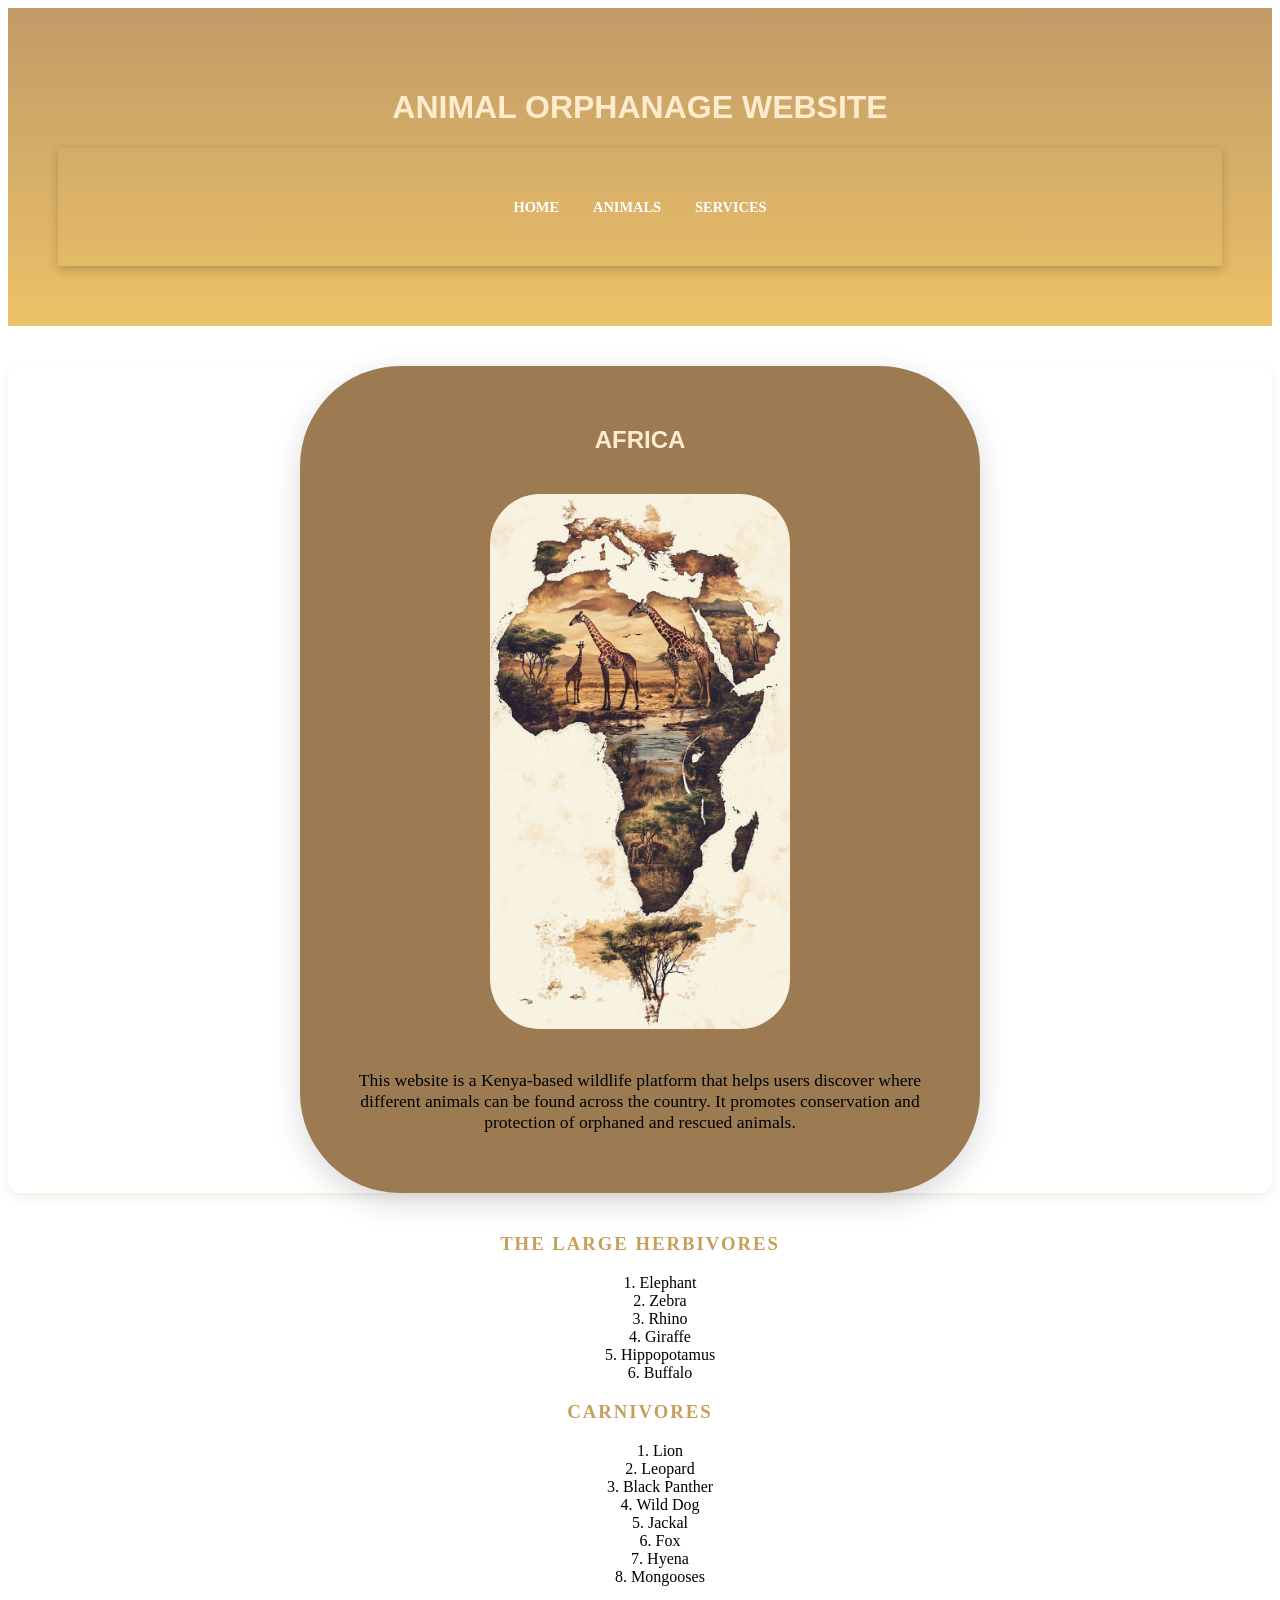
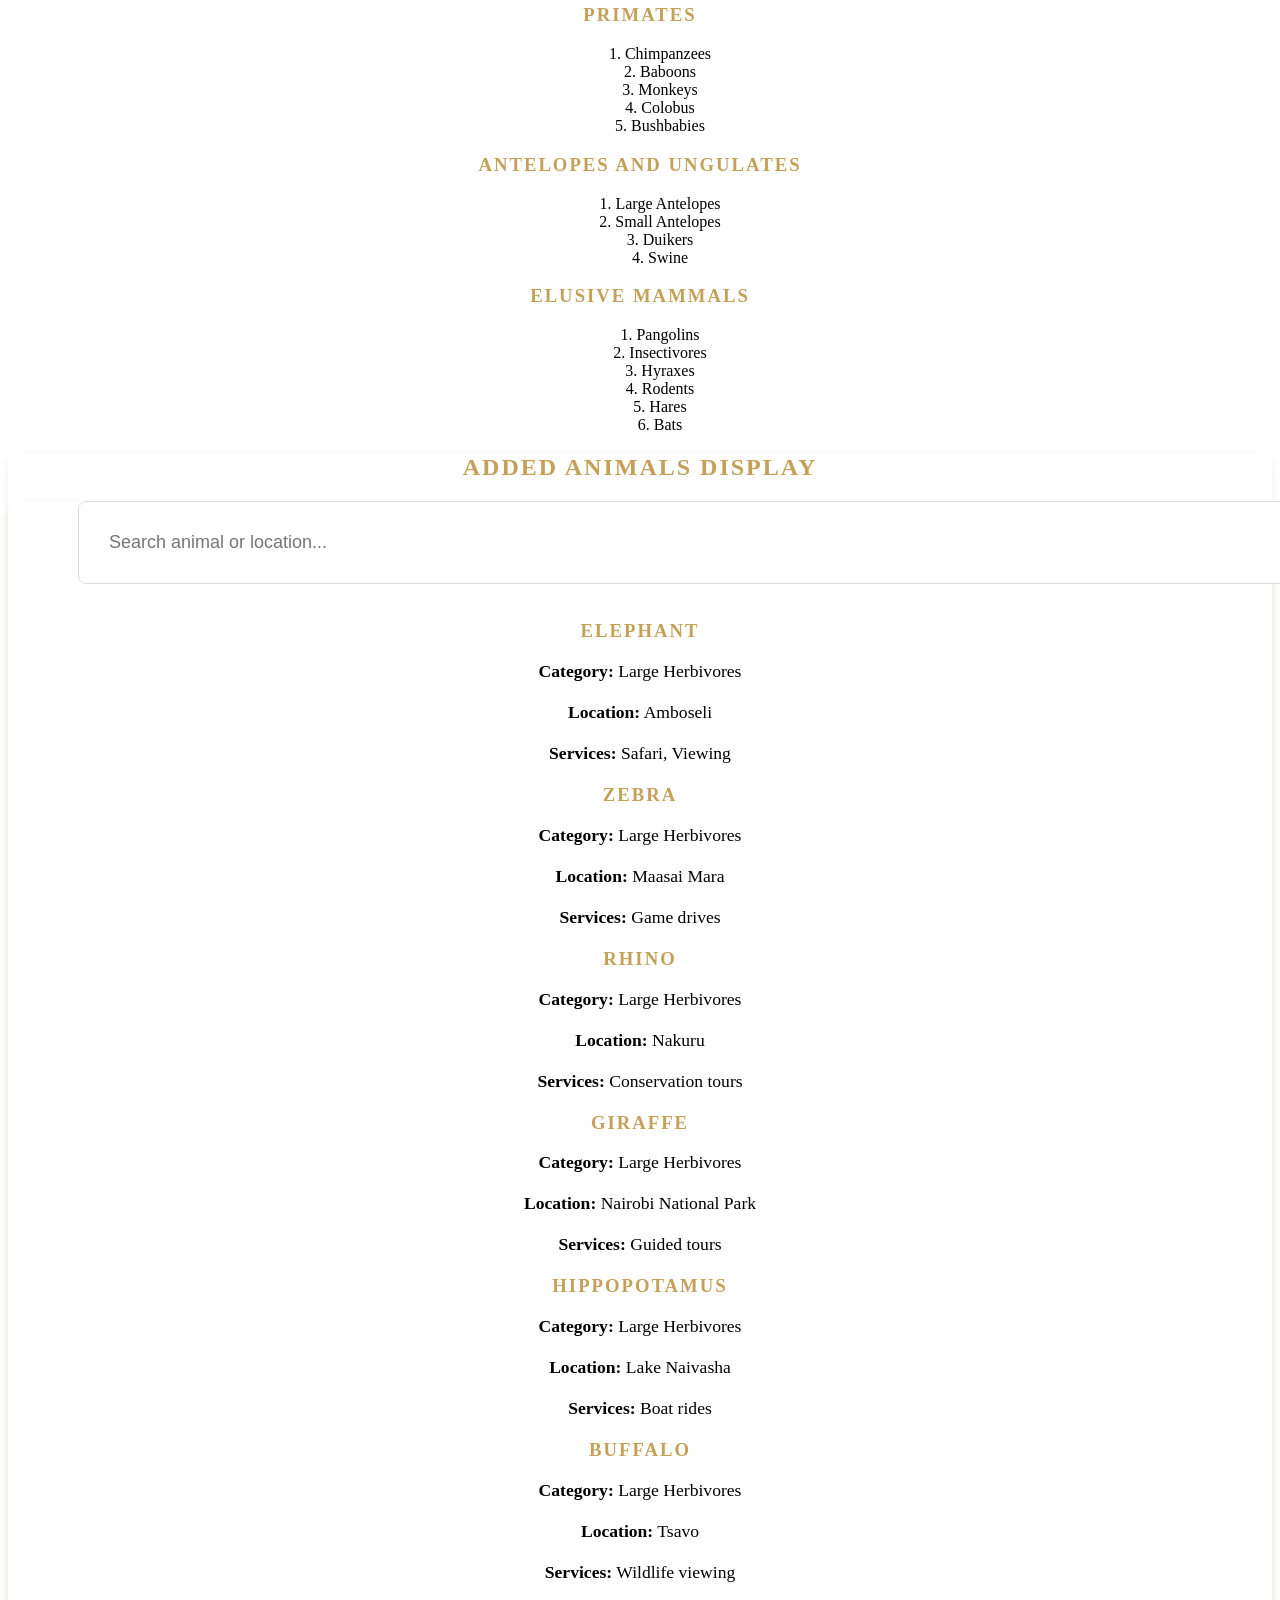
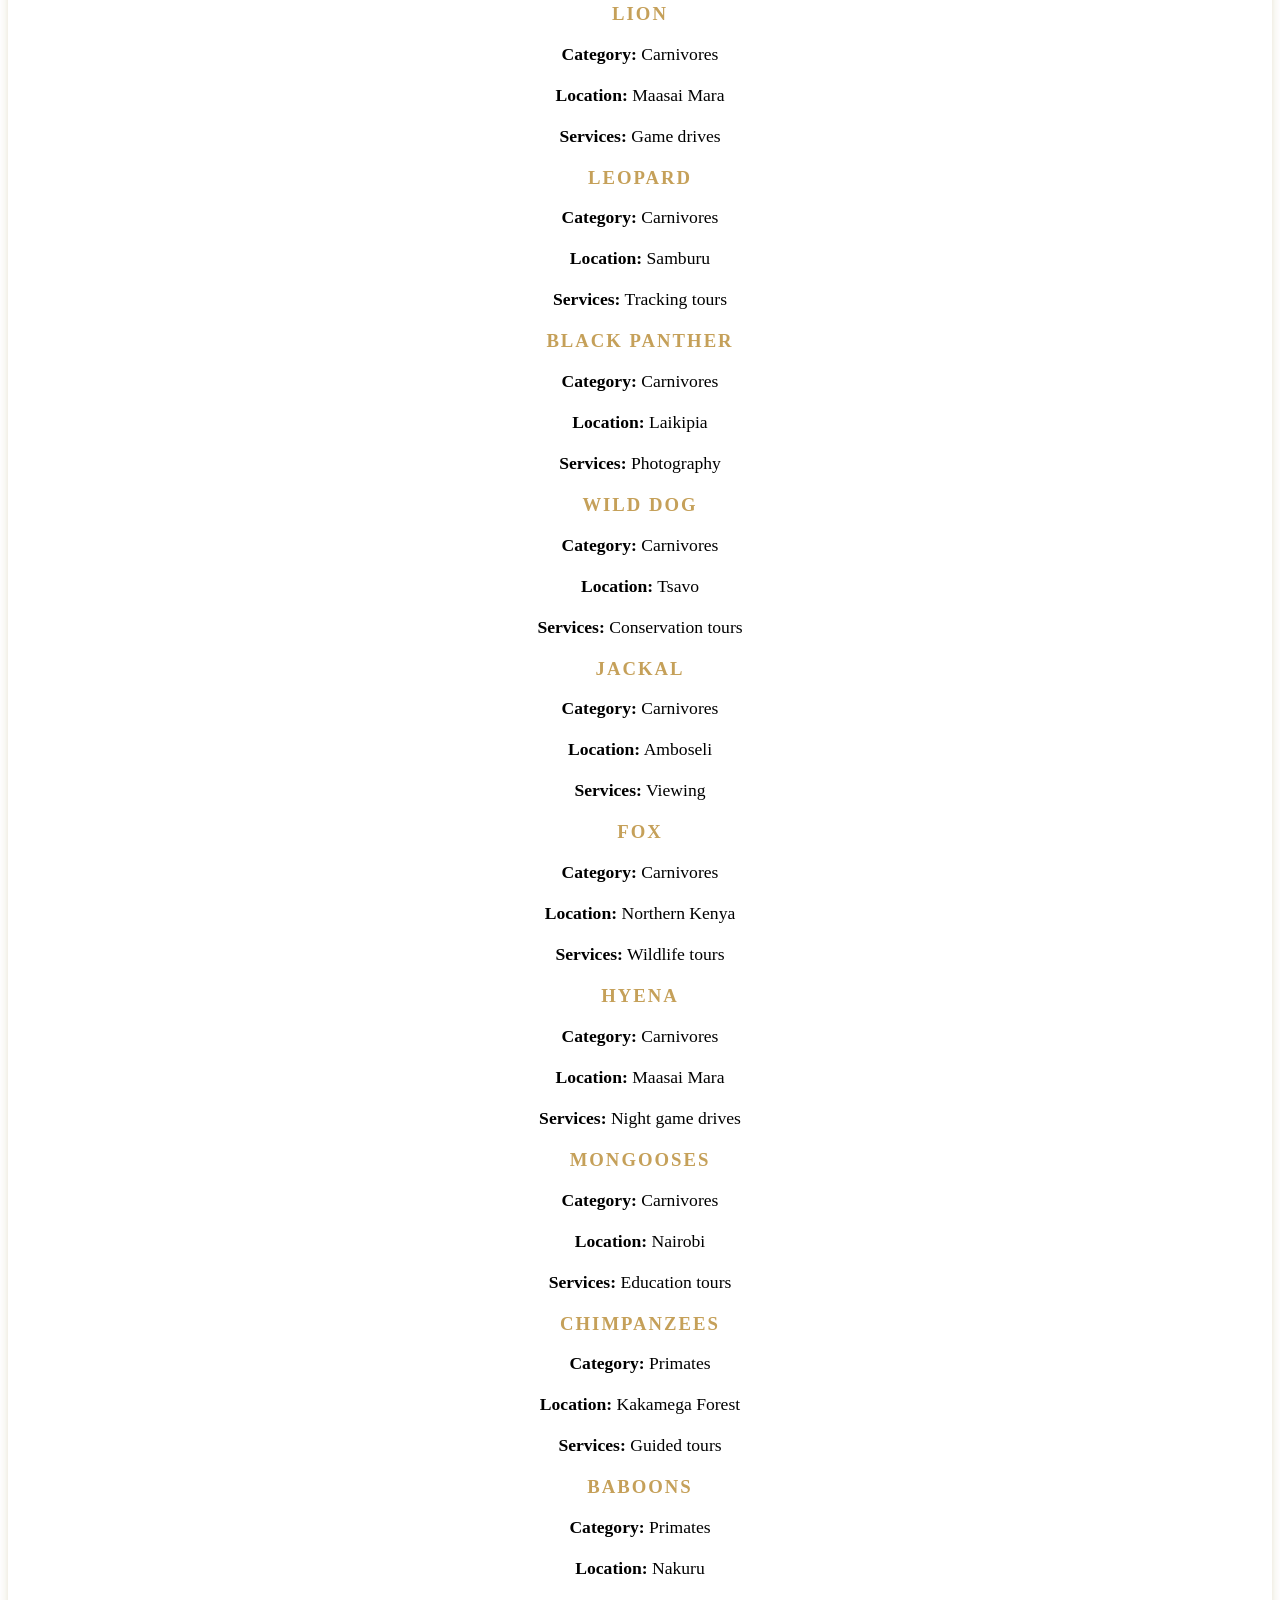
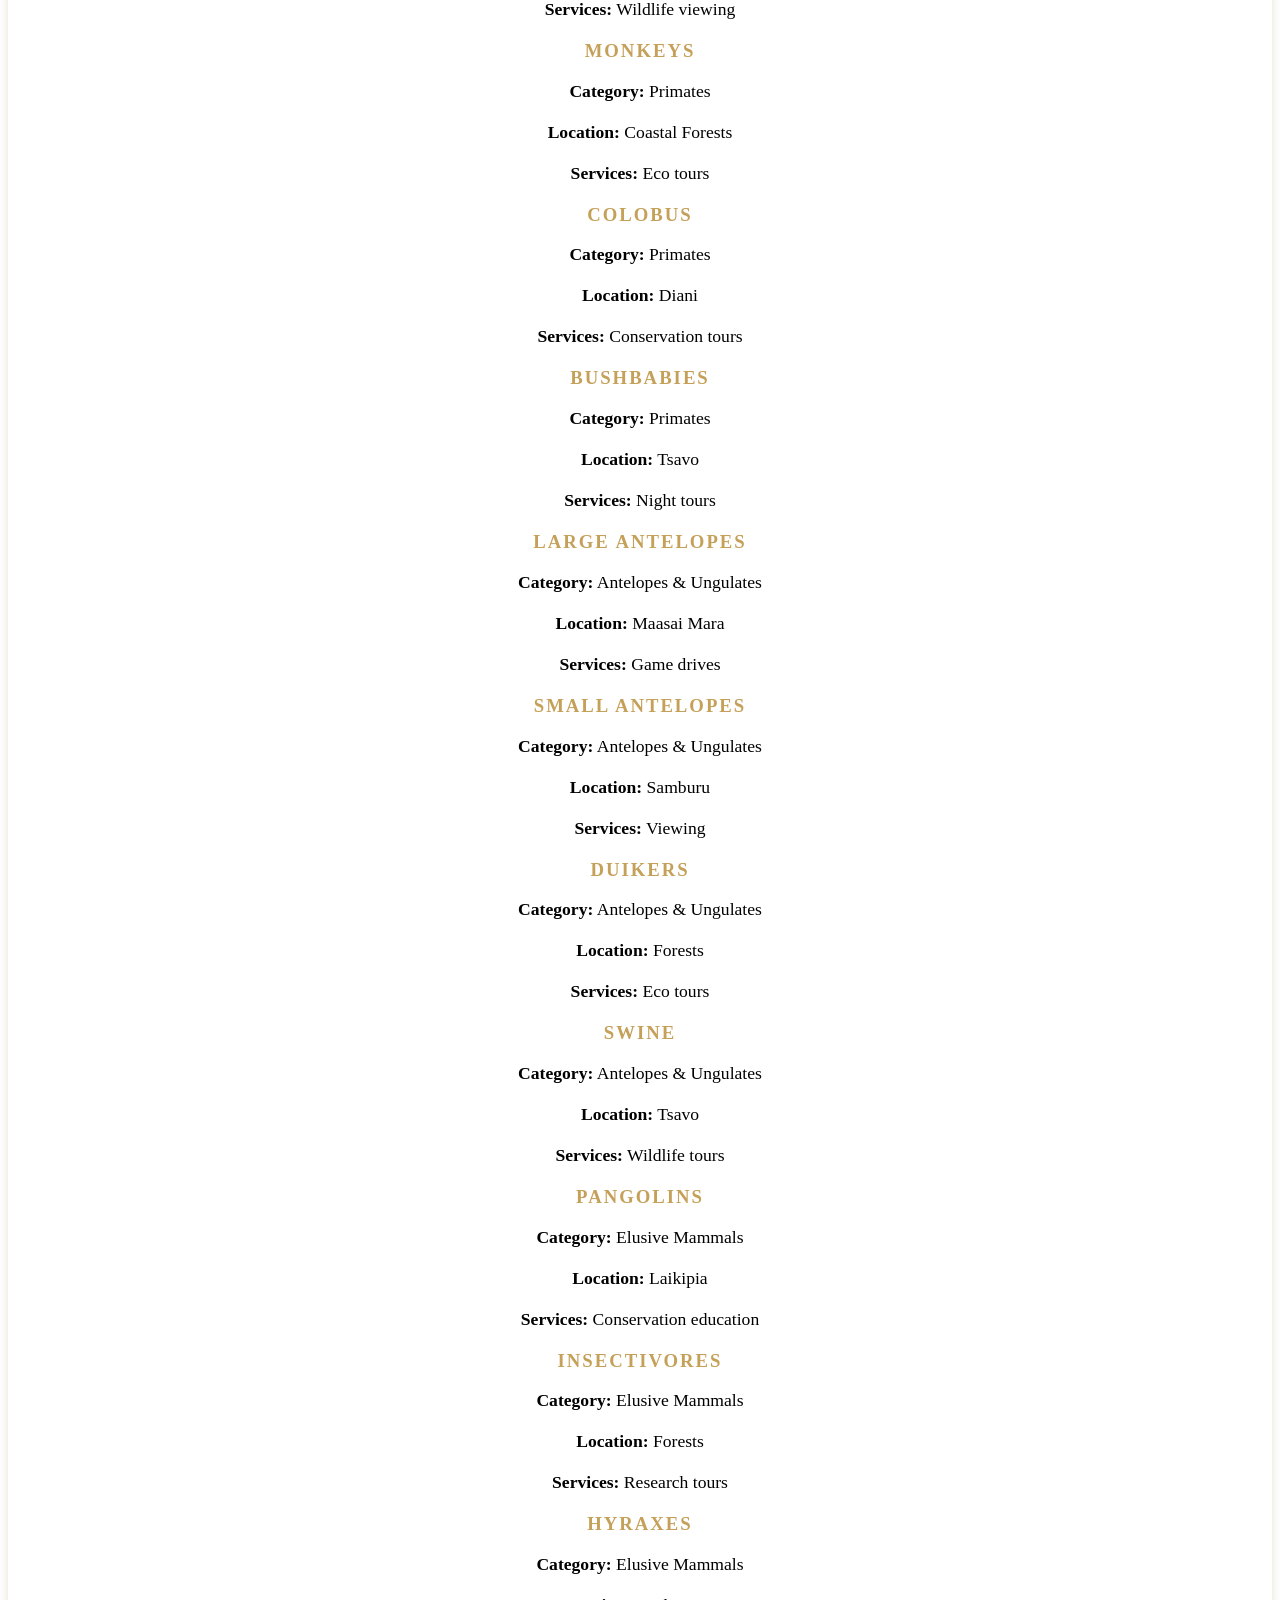
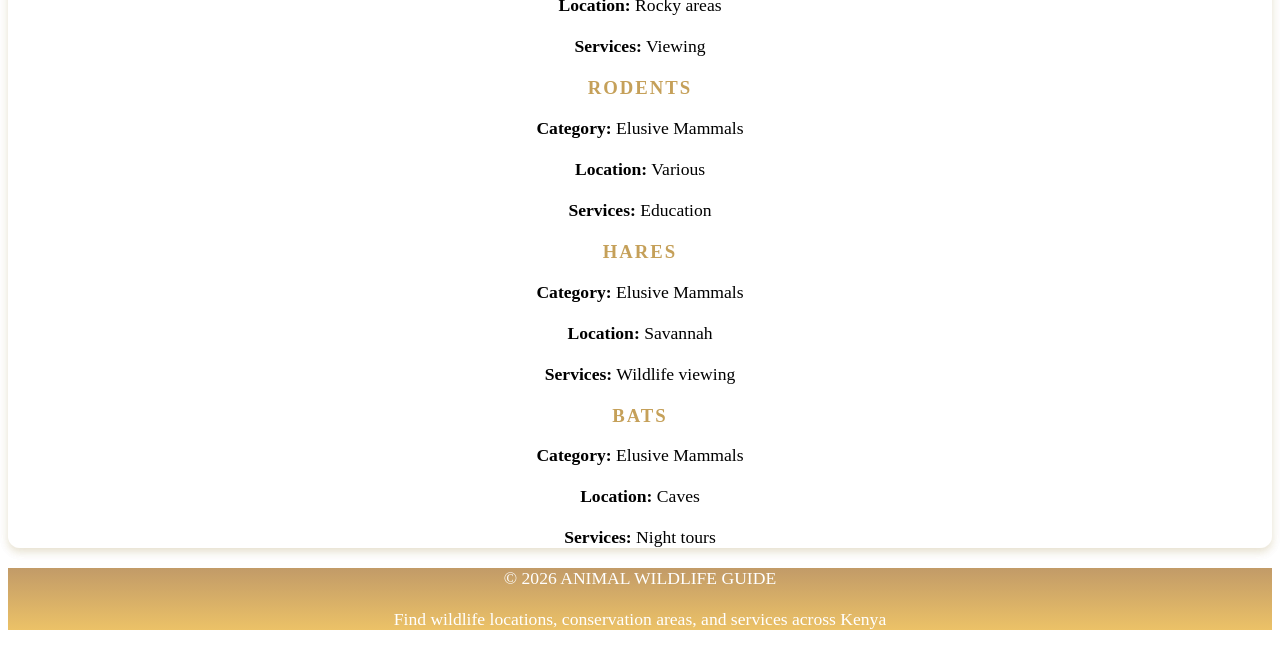
<file: home.html>
<!DOCTYPE html>
<html lang="en">

<head>
    <meta charset="UTF-8">
    <meta name="viewport" content="width=device-width, initial-scale=1.0">
    <title>ANIMAL WILDLIFE GUIDE</title>
    <link rel="stylesheet" href="./style.css" />
</head>

<body>
    <header>
        <h1>ANIMAL ORPHANAGE WEBSITE</h1>
        <nav class="nav">
            <a href="./home.html">HOME</a>
            <a href="./about.html">ANIMALS</a>
            <a href="./services.html">SERVICES</a>
        </nav>
    </header>

    <main>
        <section>
            <div class="box1">
                <h1>AFRICA</h1>
                <img class="box1-img" src="./profile2.jpg" alt="Wildlife image">

                <p>
                    This website is a Kenya-based wildlife platform that helps users discover where
                    different animals can be found across the country. It promotes conservation and
                    protection of orphaned and rescued animals.
                </p>
            </div>
        </section>

        <h3>THE LARGE HERBIVORES</h3>
        <ol class="ul">
            <li>Elephant</li>
            <li>Zebra</li>
            <li>Rhino</li>
            <li>Giraffe</li>
            <li>Hippopotamus</li>
            <li>Buffalo</li>
        </ol>

        <h3>CARNIVORES</h3>
        <ol class="ul">
            <li>Lion</li>
            <li>Leopard</li>
            <li>Black Panther</li>
            <li>Wild Dog</li>
            <li>Jackal</li>
            <li>Fox</li>
            <li>Hyena</li>
            <li>Mongooses</li>
        </ol>

        <h3>PRIMATES</h3>
        <ol class="ul">
            <li>Chimpanzees</li>
            <li>Baboons</li>
            <li>Monkeys</li>
            <li>Colobus</li>
            <li>Bushbabies</li>
        </ol>

        <h3>ANTELOPES AND UNGULATES</h3>
        <ol class="ul">
            <li>Large Antelopes</li>
            <li>Small Antelopes</li>
            <li>Duikers</li>
            <li>Swine</li>
        </ol>

        <h3>ELUSIVE MAMMALS</h3>
        <ol class="ul">
            <li>Pangolins</li>
            <li>Insectivores</li>
            <li>Hyraxes</li>
            <li>Rodents</li>
            <li>Hares</li>
            <li>Bats</li>
        </ol>
        </section>
        <section class="animal-list">
            <h2>ADDED ANIMALS DISPLAY</h2>
            <section class="search-box">
                <input type="text" id="search" placeholder="Search animal or location...">
                <div id="animalList"></div>
            </section>

    </main>
    <footer>
        <p>© 2026 ANIMAL WILDLIFE GUIDE</p>
        <p>Find wildlife locations, conservation areas, and services across Kenya</p>
    </footer>

    <script src="script.js"></script>
</body>

</html>
</file>
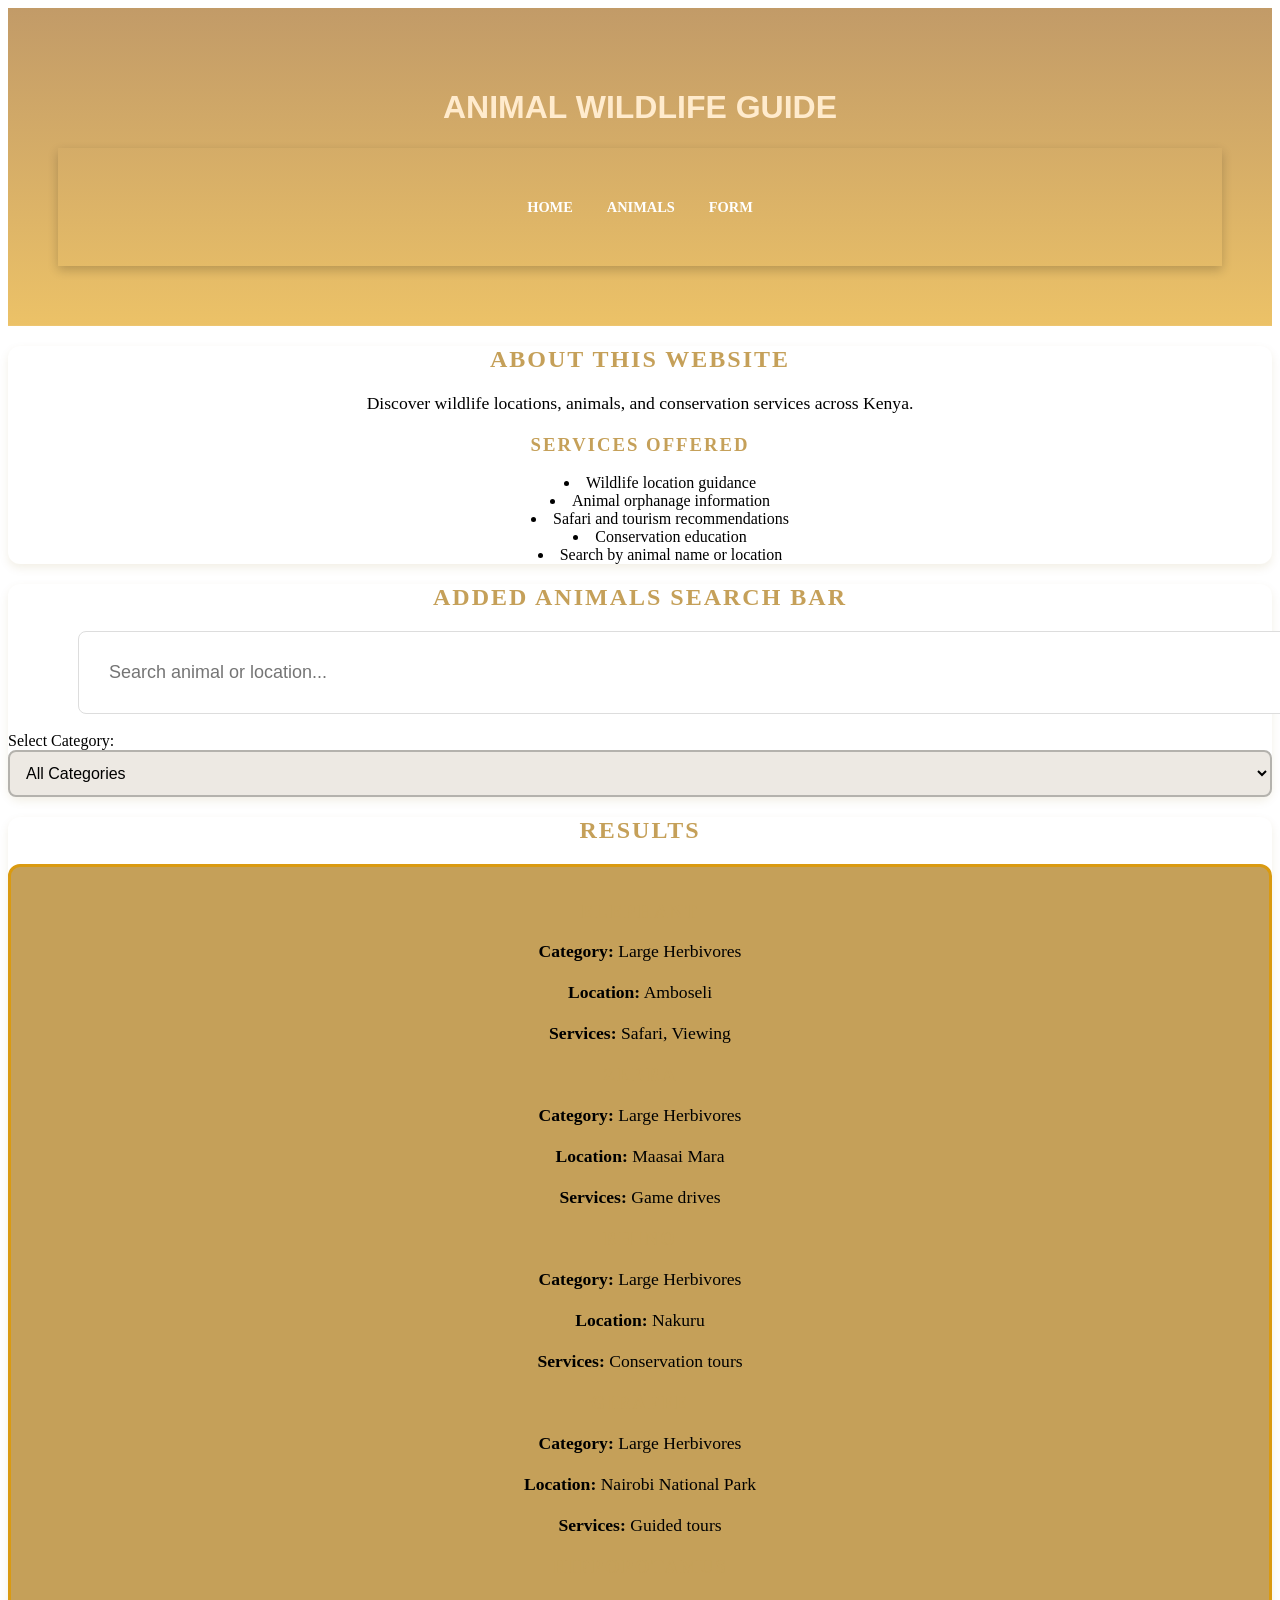
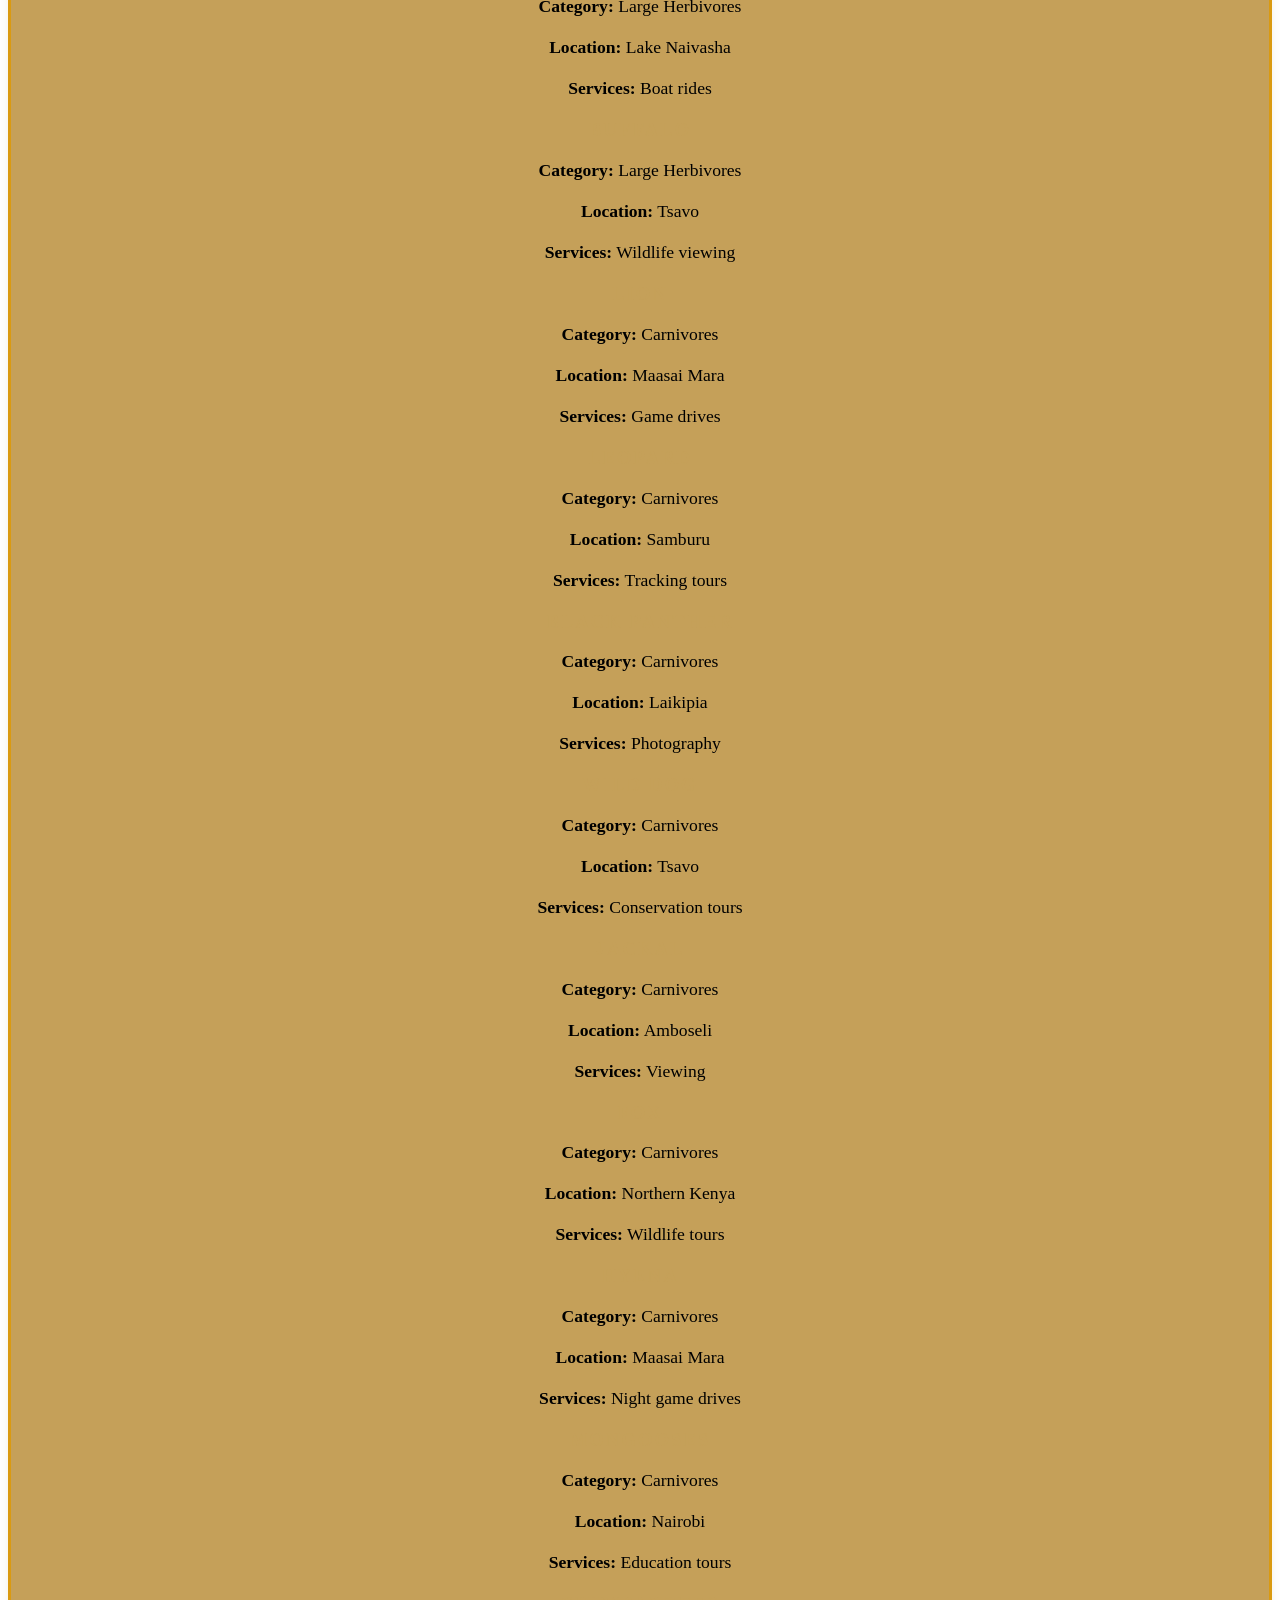
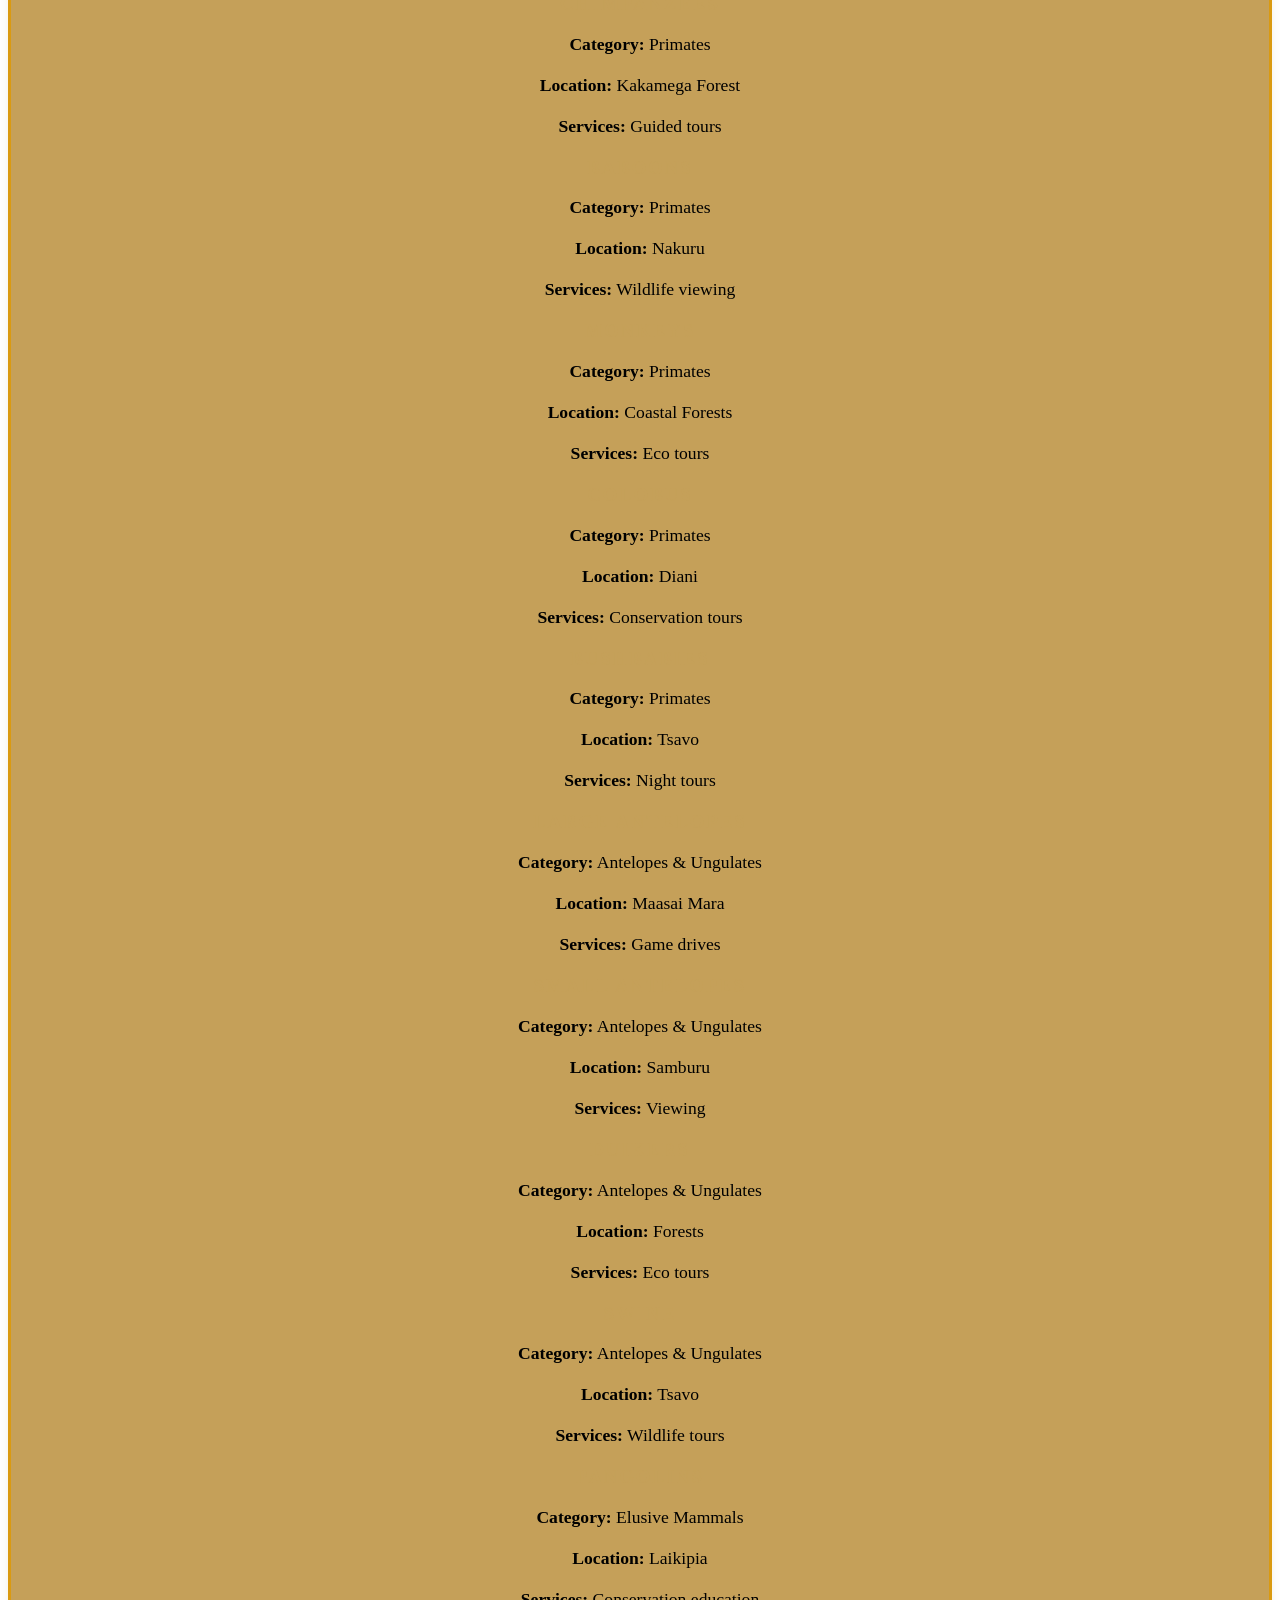
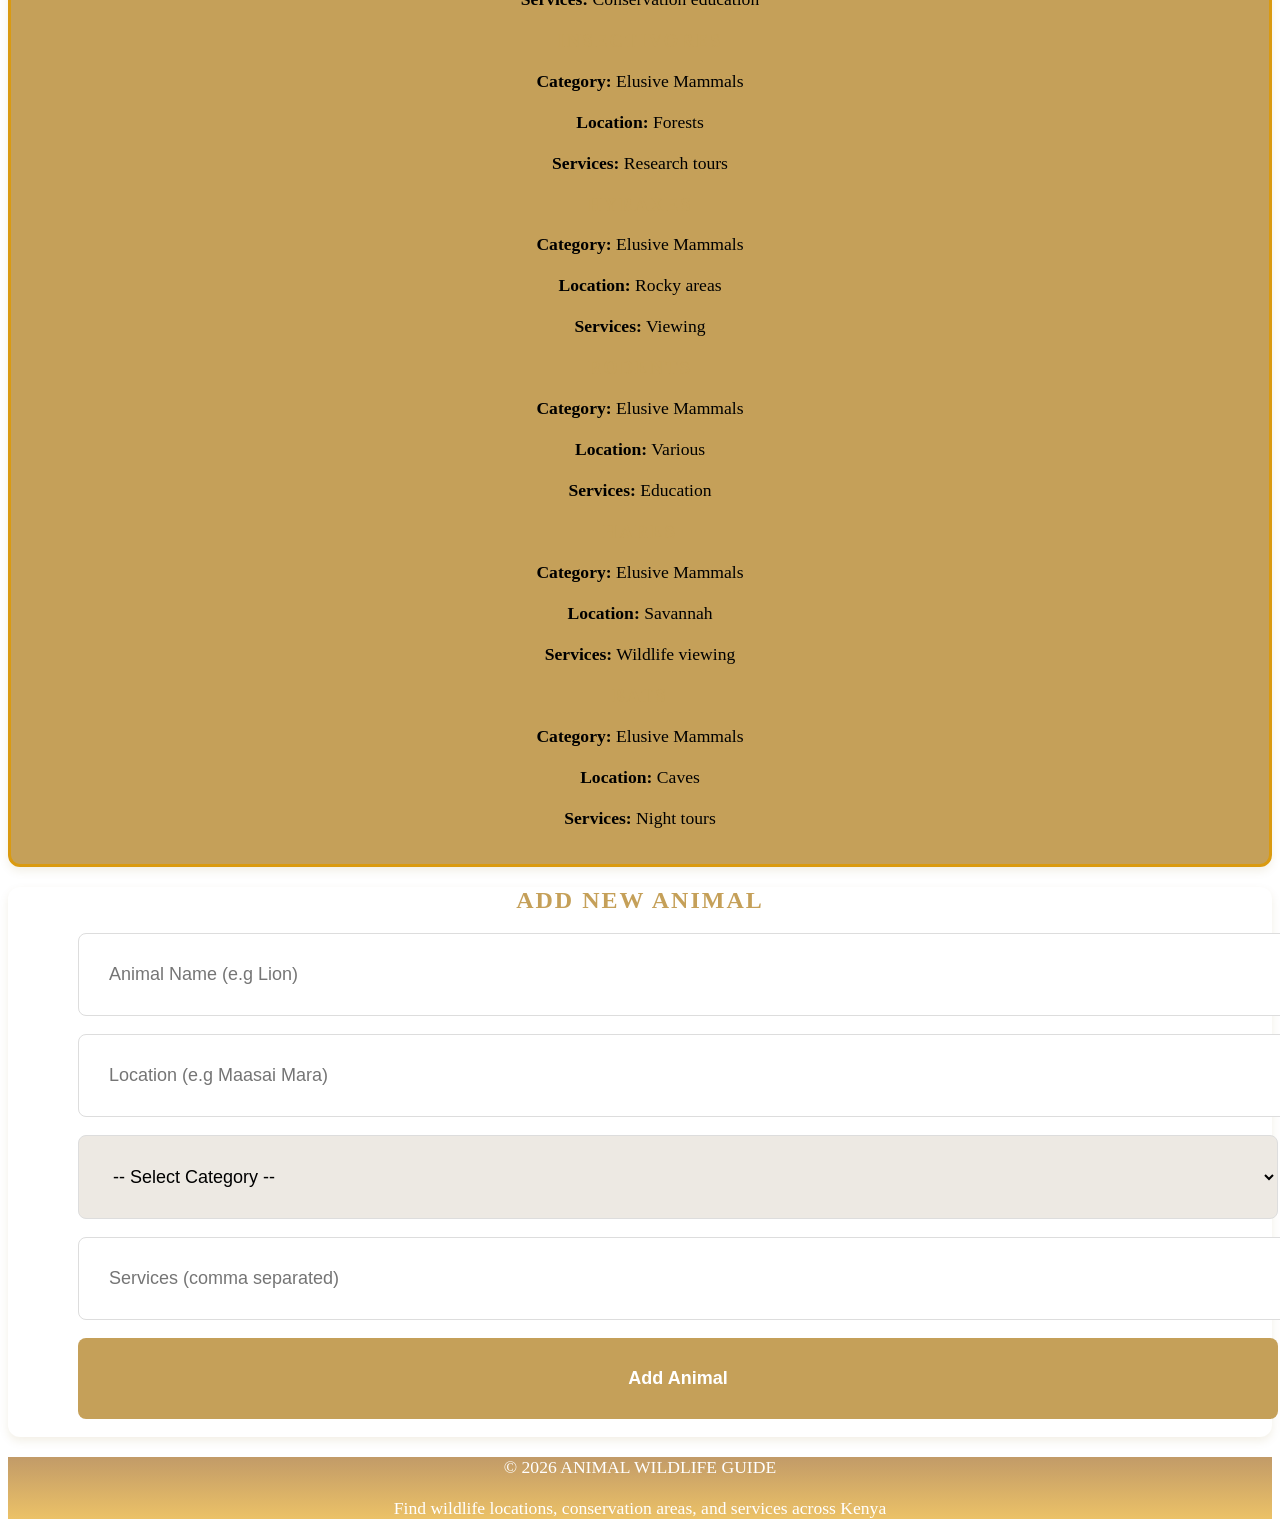
<file: services.html>
<!DOCTYPE html>
<html lang="en">

<head>
    <meta charset="UTF-8">
    <meta name="viewport" content="width=device-width, initial-scale=1.0">
    <title>ANIMAL WILDLIFE GUIDE</title>
    <link rel="stylesheet" href="style.css">
</head>

<body>

    <header>
        <h1>ANIMAL WILDLIFE GUIDE</h1>
        <nav class="nav">
            <a href="./index.html">HOME</a>
            <a href="./about.html">ANIMALS</a>
            <a href="#form">FORM</a>
        </nav>
    </header>

    <main>
        <section class="intro">
            <h2>About This Website</h2>
            <p>
                Discover wildlife locations, animals, and conservation services across Kenya.

            </p>

            <h3>Services Offered</h3>
            <ul class="ul">
                <li>Wildlife location guidance</li>
                <li>Animal orphanage information</li>
                <li>Safari and tourism recommendations</li>
                <li>Conservation education</li>
                <li>Search by animal name or location</li>
            </ul>
        </section>

        <!-- SEARCH -->
        <section class="search-box">
            <h2>ADDED ANIMALS SEARCH BAR</h2>

            <!-- ✅ MATCHES JS -->
            <input type="text" id="search" placeholder="Search animal or location...">

            <div class="dropdown-container">
                <label>Select Category:</label>

                <!-- ✅ MATCHES JS -->
                <select id="filter">
                    <option value="all">All Categories</option>
                    <option value="Large Herbivores">Large Herbivores</option>
                    <option value="Carnivores">Carnivores</option>
                    <option value="Primates">Primates</option>
                    <option value="Antelopes & Ungulates">Antelopes & Ungulates</option>
                    <option value="Elusive Mammals">Elusive Mammals</option>
                    <option value="Mammals">Mammals</option>
                </select>
            </div>
        </section>

        <!-- RESULTS -->
        <section id="result">
            <h2>Results</h2>

            <!-- ✅ THIS IS REQUIRED BY JS -->
            <div id="animalList" class="result-box">
                <p>Animals will appear here...</p>
            </div>
        </section>

        <!-- FORM -->
        <section id="form">
            <h2>Add New Animal</h2>
            <form id="animalForm">
                <input type="text" id="name" placeholder="Animal Name (e.g Lion)" required>

                <input type="text" id="location" placeholder="Location (e.g Maasai Mara)" required>

                <select id="category" required>
                    <option value="">-- Select Category --</option>
                    <option value="Large Herbivores">Large Herbivores</option>
                    <option value="Carnivores">Carnivores</option>
                    <option value="Primates">Primates</option>
                    <option value="Antelopes & Ungulates">Antelopes & Ungulates</option>
                    <option value="Elusive Mammals">Elusive Mammals</option>
                    <option value="Mammals">Mammals</option>
                </select>

                <input type="text" id="services" placeholder="Services (comma separated)" required>

                <button type="submit">Add Animal</button>
            </form>
            <p id="error"></p>
        </section>
        
    </main>

    <footer>
        <p>© 2026 ANIMAL WILDLIFE GUIDE</p>
        <p>Find wildlife locations, conservation areas, and services across Kenya</p>
    </footer>

    <script src="script.js"></script>
</body>

</html>
</file>
<file: style.css>
h1{
    text-align: center ;
    font-family: 'Segoe UI', Tahoma, Geneva, Verdana, sans-serif;
    color:blanchedalmond;

}
header {
    background: linear-gradient(#99580399, #df990299);
    background-size: cover;
    background-position: center;
    color: white;
    text-align: center;
    padding: 60px 50px;
    text-decoration: none;
}

.nav {
    background: var(--safari-green);
    padding: 50px 0;
    position: sticky;
    top: 0;
    z-index: 1000;
    box-shadow: 0 4px 10px rgba(0, 0, 0, 0.2);
}

.nav a {
    color: white;
    text-decoration: none;
    margin: 0 15px;
    font-weight: 600;
    font-size: 0.9rem;
    transition: color 0.3s;
}

.nav a:hover {
    color: var(--savannah-gold);
}

:root {
    --forest-green: #2d3a1a;
    --savannah-gold: #c5a059;
    --earth-brown: #5c4033;
    --sunset-orange: #fb8c00;
    --off-white: #fdfbf7;
    --shadow: 0 10px 30px rgba(0, 0, 0, 0.15);
    --transition: all 0.4s cubic-bezier(0.165, 0.84, 0.44, 1);
}

@keyframes fadeInUp {
    from {
        opacity: 0;
        transform: translateY(30px);
    }

    to {
        opacity: 1;
        transform: translateY(0);
    }
}


.box1 {
    background-color: #9c7b53;
    height: auto;
    min-height: 600px;
    width: 90%;
    max-width: 600px;
    border-radius: 100px;
    margin: 40px auto;
    padding: 40px;
    box-shadow: var(--shadow);
    animation: fadeInUp 1s ease-out;
    text-align: center;
}

.box1 img {
    height: auto;
    width: 80%;
    max-width: 300px;
    border-radius: 50px;
    margin: 20px 0;
    
}

.animals,
#carnivores,
#primates,
#antelopes,
#elusive 
{
    display: flex;
    gap: 30px;
    align-items: stretch;
    justify-content: center;
    flex-wrap: wrap;
    padding: 40px 20px;
}

.elephant,
.zebra,
.rhino,
.giraffe,
.hippo,
.buffalo,
.lion,
.leo,
.wilddog,
.cheet,
.hyena,
.jack,
.mongoose,
.caracal,
.chimp,
.baboon,
.monkey,
.colo,
.bush,
.ante,
.duiker,
.swine,
.pango,
.inse,
.hy,
.rode,
.hare,
.bat
{
    height: 1500px;
    width: 500%;
    max-width: 500px;
    color: #fff;
    border-radius: 60px;
    font-size: larger;
    line-height: 1.4;
    padding: 40px;
    background-size: cover;
    background-position: center;
    background-repeat: no-repeat;
    position: relative;
    overflow: hidden;
    transition: var(--transition);
    box-shadow: var(--shadow);
    background-blend-mode: multiply;
    background-color: rgba(0, 0, 0, 0.4);
}

.elephant:hover,
.zebra:hover,
.rhino:hover,
.giraffe:hover,
.hippo:hover,
.buffalo:hover,
.lion:hover,
.leo:hover,
.wilddog:hover,
.cheet:hover,
.hyena:hover,
.jack:hover,
.mongoose:hover,
.caracal:hover,
.chimp:hover,
.baboon:hover,
.monkey:hover,
.colo:hover,
.bush:hover,
.ante:hover,
.duiker:hover,
.swine:hover,
.pango:hover,
.inse:hover,
.hy:hover,
.rode:hover,
.hare:hover,
.bat:hover
{
    transform: translateY(-15px) scale(1.02);
    background-color: rgba(0, 0, 0, 0.2);
    box-shadow: 0 20px 40px rgba(0, 0, 0, 0.3);
}


.elephant img,
.zebra img,
.rhino img,
.giraffe img,
.hippo img,
.buffalo img,
.lion img,
.leo img,
.wilddog img,
.cheet img,
.hyena img,
.jack img,
.mongoose img,
.caracal img,
.chimp img,
.baboon img,
.monkey img,
.colo img,
.bush img,
.ante img,
.duiker img,
.swine img,
.pango img,
.inse img,
.hy img,
.rode img,
.hare img,
.bat img
{
    height: 300px;
    width: 200px;
    object-fit: cover;
    border-radius: 40px;
    display: block;
    margin: 0 auto 20px auto;
    transition: var(--transition);
    border: 4px solid rgba(255, 255, 255, 0.3);
}

.elephant {
    background-image: url(./Elephant.jpg);
}

.zebra {
    background-image: url(./01\ Zebra\ 4.jpg);
    padding-top: 20px;
}

.rhino {
    background-image: url(./download\ \(7\).jpg);
    padding-top: 20px;
}

.giraffe {
    background-image: url(./giraffe.jpg);
    padding-top: 20px;
}

.hippo {
    background-image: url(./download\ \(13\).jpg);
    font-weight: 800;
    padding-top: 20px;
}

.buffalo {
    background-image: url(./Cape\ Buffalo.jpg);
    font-weight: 800;
    padding-top: 20px;
}

.lion {
    background-image: url(./download\ \(15\).jpg);
    font-weight: 800;
    padding-top: 20px;
}

.leo {
    background-image: url(./download\ \(18\).jpg);
    font-weight: 800;
    padding-top: 20px;
}

.wilddog {
    background-image: url(./download\ \(19\).jpg);
    font-weight: 800;
    padding-top: 20px;
}

.cheet {
    background-image: url(./download\ \(20\).jpg);
    font-weight: 800;
    padding-top: 20px;
}

.hyena {
  
    padding-top: 20px;
    background-image: url(./download\ \(22\).jpg);
    font-weight: 800;

}



.jack {
  
    padding-top: 20px;
    background-image: url(./♡.jpg);
    font-weight: 800;

}

.mongoose {
    padding-top: 20px;
    background-image: url(./download\ \(25\).jpg);
    font-weight: 800;

}


.caracal {
    
    padding-top: 20px;
    background-image: url(./Caracal\ \(2\).jpg);
    font-weight: 800;

}
.chimp {
   
    padding-top: 20px;
    background-image: url(./download\ \(26\).jpg);
    font-weight: 800;

}

.baboon {
    
    padding-top: 20px;
    background-image: url(./safari_1901-266bw_jpg.jpg);
    font-weight: 800;

}

.monkey {
    
    padding-top: 20px;
    background-image: url(./download\ \(25\).jpg);
    font-weight: 800;

}

.colo {
   
    padding-top: 20px;
    background-image: url(./download\ \(25\).jpg);
    font-weight: 800;

}

.bush {
   
    padding-top: 20px;
    background-image: url(./download\ \(25\).jpg);
    font-weight: 800;

}

.ante {
   
    padding-top: 20px;
    background-image: url(./download\ \(25\).jpg);
    font-weight: 800;

}


.duiker {
    
    padding-top: 20px;
    background-image: url(./download\ \(25\).jpg);
    font-weight: 800;

}


.swine {
   
    padding-top: 20px;
    background-image: url(./download\ \(25\).jpg);
    font-weight: 800;

}




.pango {
   
    padding-top: 20px;
    background-image: url(./download\ \(25\).jpg);
    font-weight: 800;

}



.inse {
    
    padding-top: 20px;
    background-image: url(./download\ \(25\).jpg);
    font-weight: 800;

}


.hy {
    
    padding-top: 20px;
    background-image: url(./download\ \(25\).jpg);
    font-weight: 800;

}


.rode {
    
    padding-top: 20px;
    background-image: url(./download\ \(25\).jpg);
    font-weight: 800;

}

.hare {
    
    padding-top: 20px;
    background-image: url(./download\ \(25\).jpg);
    font-weight: 800;

}

.bat {
   
    padding-top: 20px;
    background-image: url(./download\ \(32\).jpg);
    font-weight: 800;

}


p {
    text-align: center;
    font-size: 1.1rem;
    margin-bottom: 20px;
}

h2,
h3 {
    text-align: center;
    color: var(--savannah-gold);
    text-transform: uppercase;
    letter-spacing: 2px;
}


@media (max-width: 768px) {

    .box1,
    .elephant,
    .zebra,
    .rhino,
    .giraffe,
    .hippo,
    .buffalo,
    .lion,
    .leo,
    .wilddog,
    .cheet,
    .hyena,
    .jack,
    .mongoose,
    .caracal,
    .chimp,
    .baboon,
    .monkey,
    .colo,
    .bush,
    .ante,
    .duiker,
    .swine,
    .pango,
    .inse,
    .hy,
    .rode,
    .hare,
    .bat 
    {
        width: 95%;
        height: auto;
        
        border-radius: 40px;
        padding: 30px 15px;
    }

    .box1 img,
    .elephant img,
    .zebra img,
    .rhino img,
    .giraffe img,
    .hippo img,
    .buffalo img,
    .lion img,
    .leo img,
    .wilddog img,
    .cheet img,
    .hyena img,
    .jack img,
    .mongoose img,
    .caracal img,
    .chimp img,
    .baboon img,
    .monkey img,
    .colo img,
    .bush img,
    .ante img,
    .duiker img,
    .swine img,
    .pango img,
    .inse img,
    .hy img,
    .rode img,
    .hare img,
    .bat img {
        width: 100%;
        max-width: 250px;
        padding-left: 0;
        /* Resetting your original padding-left */
    }

    h1 {
        font-size: 2rem;
    }
}

section {

    border-radius: 12px;
    background: white;
    box-shadow: 0 4px 10px #7e61031a;
}

/* INTRO */

.search-box input {
    width: 100%;
    padding: 12px;
    margin-bottom: 15px;
    border-radius: 8px;
    border: 1px solid #ccc;
}


.dropdown-container {
    display: flex;
    flex-direction: column;
}

select {
    padding: 12px;
    border-radius: 8px;
    border: 2px solid #b4b2ad;
    background-color: hwb(37 89% 7%);
    font-size: 16px;
    cursor: pointer;
    transition: 0.3s;
}

select:hover {
    background-color: hsl(43, 5%, 74%);
}

.result-box {
    border: 3px solid hsl(41, 86%, 46%);
    border-radius: 12px;
    padding: 15px;
    background:var(--savannah-gold);
    min-height: 100px;
}

.place {
    background: hsl(90, 5%, 92%);
    border-left: 6px solid hsl(36, 83%, 50%);
    padding: 15px;
    margin-top: 15px;
    border-radius: 10px;
    transition: transform 0.2s;
}

.place:hover {
    transform: scale(1.02);
}

.place h4 {
    color: hsl(41, 86%, 34%);
}

.ul li{
    text-align: center;
    list-style-position:inside;
}

ul{
    text-align: center;
    list-style-position:inside;
    
}
footer{
    background-color: var(--savannah-gold);
    background: linear-gradient(#99580399, #df990299);
        background-size: cover;
        background-position: center;
        color: white;
}
form input,
form textarea,
form button,
#category,
#search
{
    width: 1200px;
    padding: 30px;
    margin-bottom: 18px;
    font-size: 18px;
    border: 1px solid #ddd;
    border-radius: 8px;
    margin-left: 70px;

}

form input:focus,
form textarea:focus {
    border-color: hsl(46, 100%, 50%);
    outline: none;
}
form button {
    background-color:var(--savannah-gold);
    color: white;
    border: none;
    cursor: pointer;
    transition: background-color 0.3s ease;
    font-size: 18px;
    font-weight: 600;

}

form button:hover {
    background-color: hsl(39, 91%, 39%);
}

form button:active {
    background-color: hsl(34, 100%, 26%);
}
</file>
